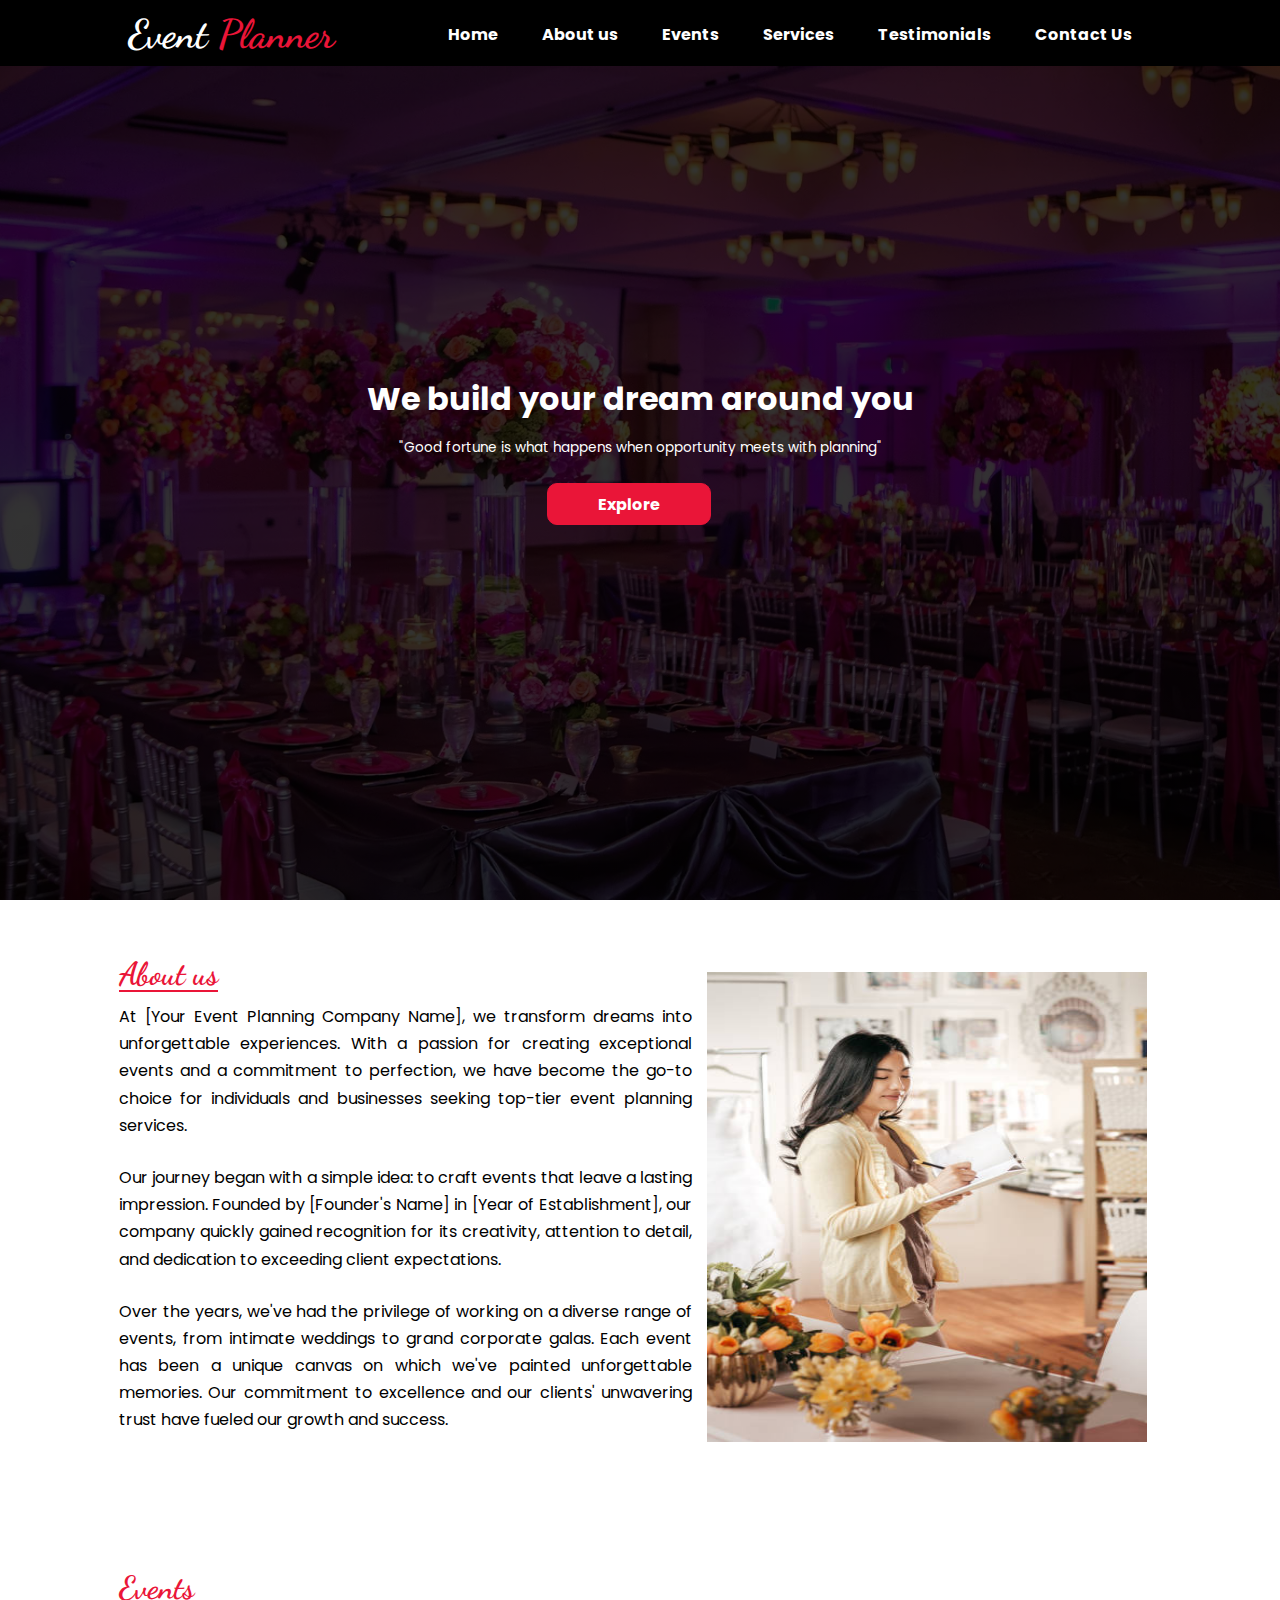
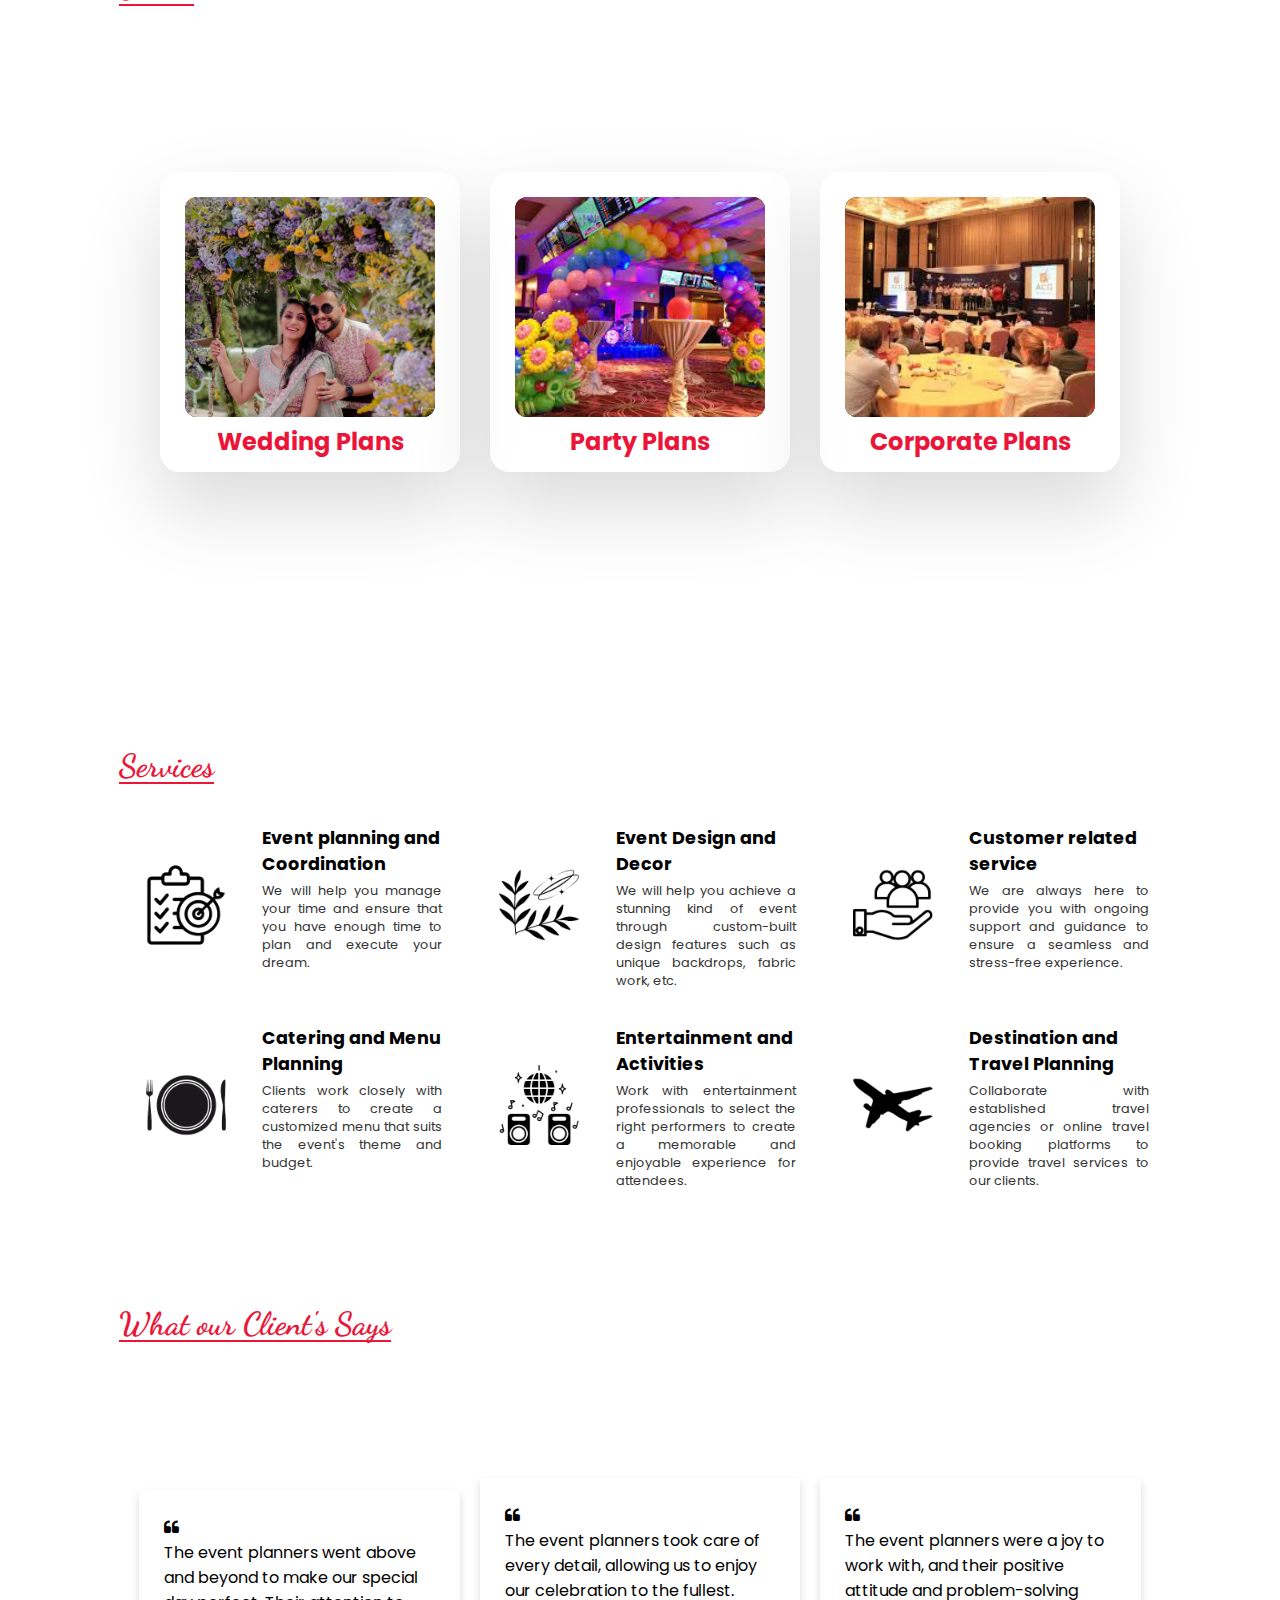
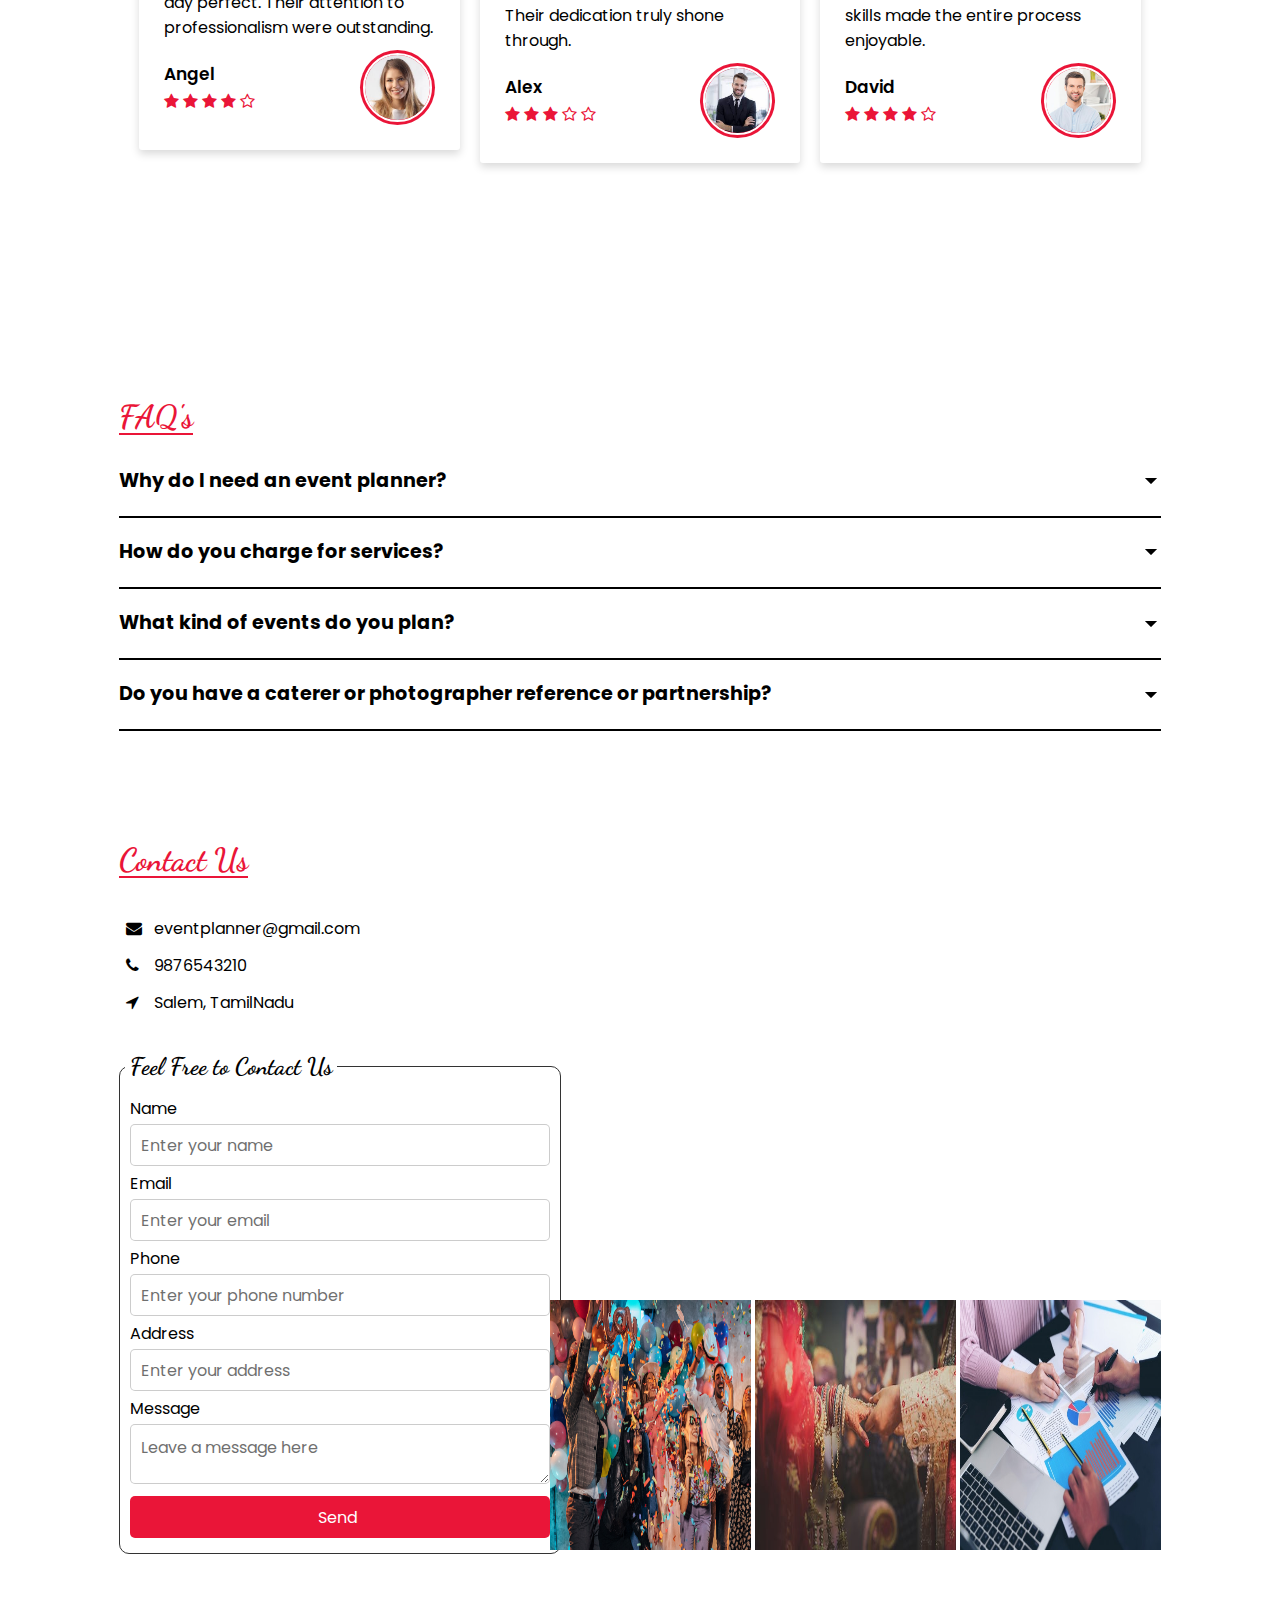
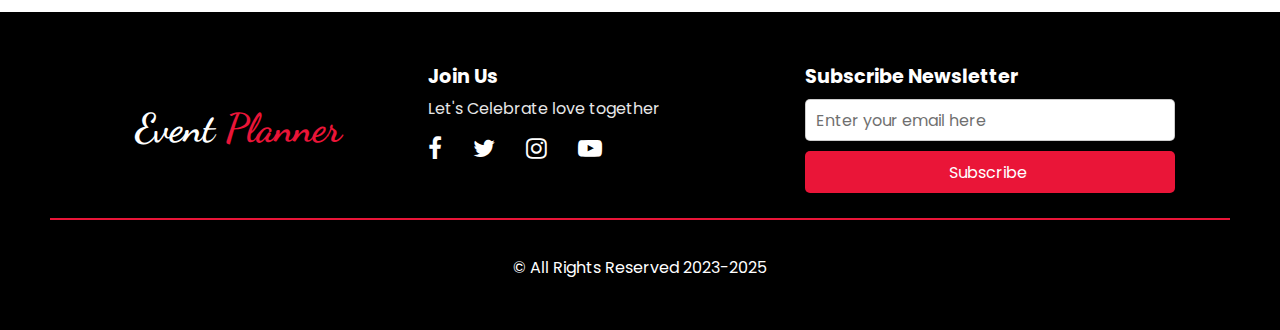
<file: index.html>
<!DOCTYPE html>
<html lang="en">
<head>
    <meta charset="UTF-8">
    <meta name="viewport" content="width=device-width, initial-scale=1.0">
    <title>Event Planner</title>
    <link rel="stylesheet" type="text/css" href="assets/css/style.css">
    <link rel="icon" type="image/png" href="assets/img/icon.png">
    <link rel="stylesheet" href="https://stackpath.bootstrapcdn.com/font-awesome/4.7.0/css/font-awesome.min.css">
    <link rel="preconnect" href="https://fonts.googleapis.com">
<link rel="preconnect" href="https://fonts.gstatic.com" crossorigin>
<link href="https://fonts.googleapis.com/css2?family=Dancing+Script:wght@400;500;600;700&family=Open+Sans:ital,wght@0,300;0,400;0,500;0,600;0,700;0,800;1,300;1,400;1,600&family=Poppins:ital,wght@0,200;0,300;0,500;0,700;1,200;1,600&display=swap" rel="stylesheet">
</head>
<body>
    <!-- Hero Section -->
    <section class="hero" id="home">
        <nav class="navbar">
            <h2 class="logo">Event <span class="color_span">Planner</span></h2>
            <ul>
                <li><a href="#home">Home</a></li>
                <li><a href="#about">About us</a></li>
                <li><a href="#events">Events</a></li>
                <li><a href="#services">Services</a></li>
                <li><a href="#testimonial">Testimonials</a></li>
                <li><a href="#contact">Contact Us</a></li>
            </ul>
        </nav>
        <div class="quotes">
            <div class="quotes-container">
                <h1>We build your dream around you</h1>
                <p><quotes>&quot;Good fortune is what happens when opportunity meets with planning&quot;</quotes></p>
                <button class="button"><a href="#events">Explore</a></button>
            </div>
        </div>
    </section>
    <!-- About Section -->
    <section class="about" id="about">
        <div class="abt-content">
            <h2>About us</h2>
            <p>At [Your Event Planning Company Name], we transform dreams into unforgettable experiences. With a passion for creating exceptional events and a commitment to perfection, we have become the go-to choice for individuals and businesses seeking top-tier event planning services.</p><br>
            <p>Our journey began with a simple idea: to craft events that leave a lasting impression. Founded by [Founder's Name] in [Year of Establishment], our company quickly gained recognition for its creativity, attention to detail, and dedication to exceeding client expectations.</p><br>
            <p>Over the years, we've had the privilege of working on a diverse range of events, from intimate weddings to grand corporate galas. Each event has been a unique canvas on which we've painted unforgettable memories. Our commitment to excellence and our clients' unwavering trust have fueled our growth and success.</p><br>
        </div>
        <div class="abt-img">
            <img src="assets/img/abt.jpg" width="440px" height="470px">
        </div>
    </section>
    <!-- Events -->
    <section class="events" id="events">
        <div class="events-content">
            <h2>Events</h2>
        </div>
        <div class="events-cards">
            <div class="card">
                <div class="event-img">
                    <img src="assets/img/wedding.jpg">
                </div>
                <div class="event-content">
                    <h2>Wedding Plans</h2>
                    <p>"Save the date! Our wedding day is fast approaching, and we can't wait to share this special moment with our loved ones"</p>
                    <a href="wedding.html">Read more</a>
                </div>
            </div>
            <div class="card">
                <div class="event-img">
                    <img src="assets/img/party.jfif">
                </div>
                <div class="event-content">
                    <h2>Party Plans</h2>
                    <p>"Let's make this party one for the books! Your presence and energy will make it a night to remember."</p>
                    <a href="party.html">Read more</a>
                </div>
            </div>
            <div class="card">
                <div class="event-img">
                    <img src="assets/img/corporates.jfif">
                </div>
                <div class="event-content">
                    <h2>Corporate Plans</h2>
                    <p>"We are committed to delivering excellence in every aspect of our business, from product quality to customer service."</p>
                    <a href="corporate.html">Read more</a>
                </div>
            </div>
        </div>
    </section>
    <!-- services -->
    <section class="services" id="services">
        <div class="service-title">
            <h2>Services</h2>
        </div>
        <div class="services-cards">
            <div class="service-card">
                <div class="service-img">
                    <img src="assets/img/plan.png" width="200px" height="200px">
                </div>
                <div class="service-content">
                    <h3>Event planning and Coordination</h3>
                    <p>We will help you manage your time and ensure that you have enough time to plan and execute your dream.</p>
                </div>
            </div>
            <div class="service-card">
                <div class="service-img">
                    <img src="assets/img/design.png" width="200px" height="200px">
                </div>
                <div class="service-content">
                    <h3>Event Design and Decor</h3>
                    <p>We will help you achieve a stunning kind of event through custom-built design features such as unique backdrops, fabric work, etc.</p>
                </div>
            </div>
            <div class="service-card">
                <div class="service-img">
                    <img src="assets/img/service.png" width="200px" height="200px">
                </div>
                <div class="service-content">
                    <h3>Customer related service</h3>
                    <p>We are always here to provide you with ongoing support and guidance to ensure a seamless and stress-free experience.</p>
                </div>
            </div>
            <div class="service-card">
                <div class="service-img">
                    <img src="assets/img/food.png" width="200px" height="200px">
                </div>
                <div class="service-content">
                    <h3>Catering and Menu Planning</h3>
                    <p>Clients work closely with caterers to create a customized menu that suits the event's theme and budget.</p>
                </div>
            </div>
            <div class="service-card">
                <div class="service-img">
                    <img src="assets/img/entertainment.png" width="200px" height="200px">
                </div>
                <div class="service-content">
                    <h3>Entertainment and Activities</h3>
                    <p>Work with entertainment professionals to select the right performers to create a memorable and enjoyable experience for attendees.</p>
                </div>
            </div>
            <div class="service-card">
                <div class="service-img">
                    <img src="assets/img/travel.png" width="200px" height="200px">
                </div>
                <div class="service-content">
                    <h3>Destination and Travel Planning</h3>
                    <p>Collaborate with established travel agencies or online travel booking platforms to provide travel services to our clients.</p>
                </div>
            </div>
        </div>
    </section>
    <!-- testimonial -->
    <section class="testimonial" id="testimonial">
        <div class="testi-title"><h2>What our Client's Says</h2></div>
        <div class="wrapper">
            <div class="box">
                <i class="fa fa-quote-left"></i>
                <p>The event planners went above and beyond to make our special day perfect. Their attention to professionalism were outstanding.</p>
                <div class="testi-content">
                    <div class="info">
                        <div class="name">Angel</div>
                        <div class="stars">
                            <i class="fa fa-star" aria-hidden="true"></i>
                            <i class="fa fa-star" aria-hidden="true"></i>
                            <i class="fa fa-star" aria-hidden="true"></i>
                            <i class="fa fa-star" aria-hidden="true"></i>
                            <i class="fa fa-star-o" aria-hidden="true"></i>
                        </div>
                    </div>
                    <div class="testi-img">
                        <img src="assets/img/testi-1.jfif">
                    </div>
                </div>
            </div>
            <div class="box">
                <i class="fa fa-quote-left"></i>
                <p>The event planners took care of every detail, allowing us to enjoy our celebration to the fullest. Their dedication truly shone through.</p>
                <div class="testi-content">
                    <div class="info">
                        <div class="name">Alex</div>
                        <div class="stars">
                            <i class="fa fa-star" aria-hidden="true"></i>
                            <i class="fa fa-star" aria-hidden="true"></i>
                            <i class="fa fa-star" aria-hidden="true"></i>
                            <i class="fa fa-star-o" aria-hidden="true"></i>
                            <i class="fa fa-star-o" aria-hidden="true"></i>
                        </div>
                    </div>
                    <div class="testi-img">
                        <img src="assets/img/testi-2.jfif">
                    </div>
                </div>
            </div>
            <div class="box">
                <i class="fa fa-quote-left"></i>
                <p>The event planners were a joy to work with, and their positive attitude and problem-solving skills made the entire process enjoyable.</p>
                <div class="testi-content">
                    <div class="info">
                        <div class="name">David</div>
                        <div class="stars">
                            <i class="fa fa-star" aria-hidden="true"></i>
                            <i class="fa fa-star" aria-hidden="true"></i>
                            <i class="fa fa-star" aria-hidden="true"></i>
                            <i class="fa fa-star" aria-hidden="true"></i>
                            <i class="fa fa-star-o" aria-hidden="true"></i>
                        </div>
                    </div>
                    <div class="testi-img">
                        <img src="assets/img/testi-3.jpg">
                    </div>
                </div>
            </div>
        </div>
    </section>
    <!-- faq -->
    <section class="faq">
        <div class="faq-title">
            <h2>FAQ's</h2>
        </div>
        <div class="faqs">
            <div class="question">
                <h3>Why do I need an event planner?</h3>
                <svg width="20" height="15" viewBox="0 0 42 25">
                    <path d="M3 3L21 21L39 3" stroke="white" stroke-width="7" stroke-linecap="round"></path>
                </svg>
            </div>
            <div class="answer">
                <p>An event planner is someone who can help you save time, money, and stress by taking care of all the details of your event. An event planner can also offer you creative ideas, professional advice, and access to reliable vendors and venues.</p>
            </div>
        </div>
        <div class="faqs">
            <div class="question">
                <h3>How do you charge for services?</h3>
                <svg width="20" height="15" viewBox="0 0 42 25">
                    <path d="M3 3L21 21L39 3" stroke="white" stroke-width="7" stroke-linecap="round"></path>
                </svg>
            </div>
            <div class="answer">
                <p>The cost of event planning services depends on various factors, such as the type, size, and complexity of the event, the level of involvement required from the planner, and the specific services requested by the client.</p>
            </div>
        </div>
        <div class="faqs">
            <div class="question">
                <h3>What kind of events do you plan?</h3>
                <svg width="20" height="15" viewBox="0 0 42 25">
                    <path d="M3 3L21 21L39 3" stroke="white" stroke-width="7" stroke-linecap="round"></path>
                </svg>
            </div>
            <div class="answer">
                <p>Event planners can plan different kinds of events, such as weddings, corporate events, conferences, parties, fundraisers, festivals, and more. Some event planners specialize in certain types of events, while others offer a range of services for various occasions.</p>
            </div>
        </div>
        <div class="faqs">
            <div class="question">
                <h3>Do you have a caterer or photographer reference or partnership?</h3>
                <svg width="20" height="15" viewBox="0 0 42 25">
                    <path d="M3 3L21 21L39 3" stroke="white" stroke-width="7" stroke-linecap="round"></path>
                </svg>
            </div>
            <div class="answer">
                <p>Event planners often have a network of trusted and experienced vendors that they work with regularly or recommend to their clients. These vendors may offer discounts or special packages for clients referred by the planner.</p>
            </div>
        </div>

    </section>
    <script type="text/javascript" src="assets/js/script.js"></script>
    <!-- contactus -->
    <section class="contact" id="contact">
        <div class="contact-content">
            <h2>Contact Us</h2>
            <table>
                <tr>
                    <td><i class="fa fa-envelope"></i></td>
                    <td>eventplanner@gmail.com</td>
                </tr>
                <tr>
                    <td><i class="fa fa-phone"></i></td>
                    <td>9876543210</td>
                </tr>
                <tr>
                    <td><i class="fa fa-location-arrow"></i></td>
                    <td>Salem, TamilNadu</td>
                </tr>
            </table>
            <br>
            <fieldset>
                <legend>Feel Free to Contact Us</legend>
                <form action="#" method="POST">
                    <div class="form-row">
                      <label for="UserName">Name</label>
                      <input type="text" id="UserName" name="UserName" placeholder="Enter your name" required>
                    </div>
                    <div class="form-row">
                        <label for="eMail">Email</label>
                        <input type="email" id="eMail" name="eMail" placeholder="Enter your email" required>
                      </div>
                    <div class="form-row">
                      <label for="Phone">Phone</label>
                      <input type="number" id="Phone" name="Phone" placeholder="Enter your phone number" required>
                    </div> 
                    <div class="form-row">
                        <label for="address">Address</label>
                        <input type="text" id="address" name="Address" placeholder="Enter your address" required>
                      </div>
                    <div class="form-row">
                      <label for="textArea">Message</label>
                      <textarea name="textArea" id="textArea" rows="2" placeholder="Leave a message here"></textarea>
                    </div>
                    <div class="form-row">
                      <button type="submit">Send</button>
                    </div>
                  </form>
            </fieldset>
        </div>
        <div class="embed">
            <div class="map">
                <iframe src="https://www.google.com/maps/embed?pb=!1m18!1m12!1m3!1d125042.3461119106!2d78.05589425596592!3d11.653723377218228!2m3!1f0!2f0!3f0!3m2!1i1024!2i768!4f13.1!3m3!1m2!1s0x3babf1ccf52cba0b%3A0xee9989007068ca47!2sSalem%2C%20Tamil%20Nadu!5e0!3m2!1sen!2sin!4v1695562831519!5m2!1sen!2sin" width="610" height="452" style="border:0;" allowfullscreen="" loading="lazy" referrerpolicy="no-referrer-when-downgrade"></iframe>
                <div class="images">
                    <img src="assets/img/contact-img1.jpg" width="201px" height="250px">
                    <img src="assets/img/contact-img2.jpeg" width="201px" height="250px">
                    <img src="assets/img/contact-img3.jpg" width="201px" height="250px">
                </div> 
            </div>
        </div>
    </section>
    <!-- footer -->
    <footer class="footer">
        <div class="footer-content">
            <div class="footer-title">
                <h1>Event <span class="color_span">Planner</span></h1>
            </div>
            <div class="footer-social-icons">
                <h2>Join Us</h2>
                <p>Let's Celebrate love together</p>
                <div class="icons">
                    <i class="fa fa-facebook"></i>
                    <i class="fa fa-twitter"></i>
                    <i class="fa fa-instagram"></i>
                    <i class="fa fa-youtube-play"></i>
                </div>
            </div>
            <div class="newsletter">
                <h2>Subscribe Newsletter</h2>
                <form class="subscribe">
                    <input type="email" placeholder="Enter your email here" required>
                    <button type="submit">Subscribe</button>
                </form>
            </div>
        </div>
        <div class="copyrights">
            <hr style="border: 1px solid #ea1538; margin-top: 25px;">
            <p>&copy; All Rights Reserved 2023-2025</p>
        </div>    
    </footer>
</body>
</html>
</file>
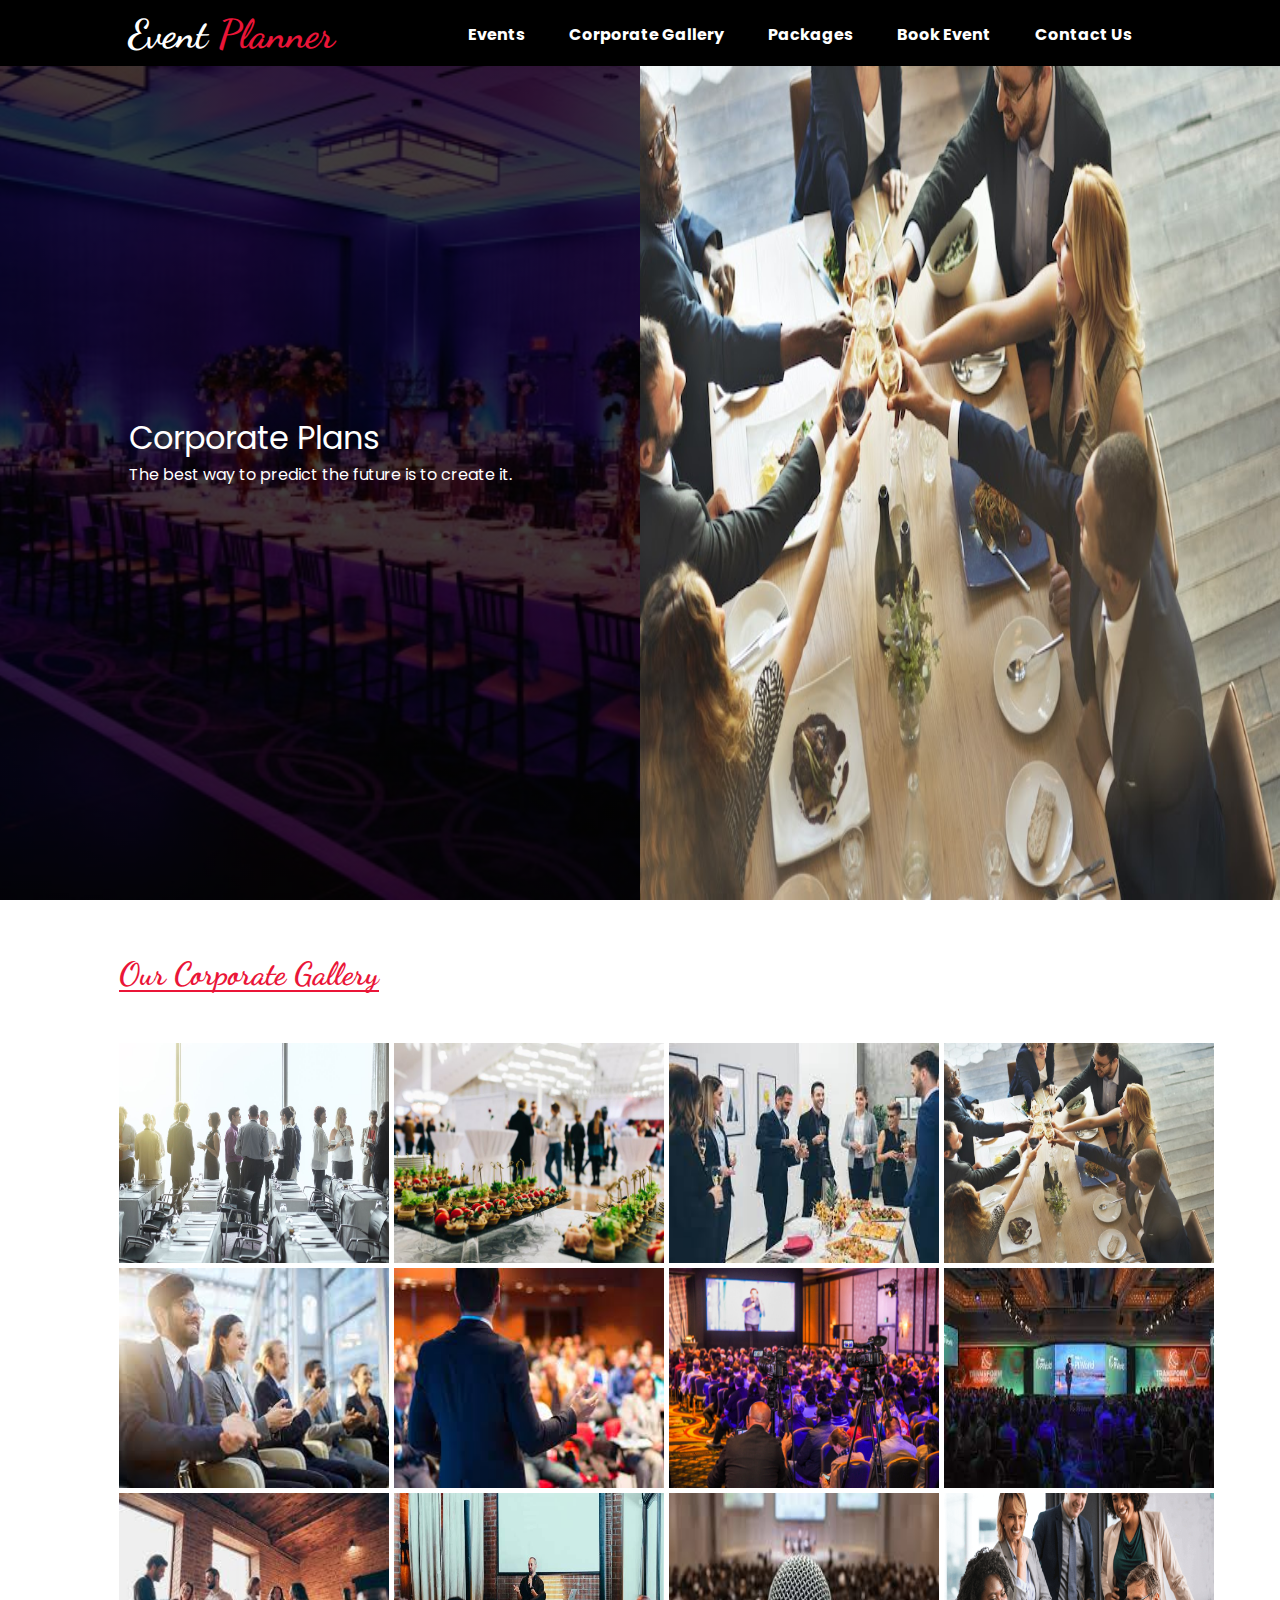
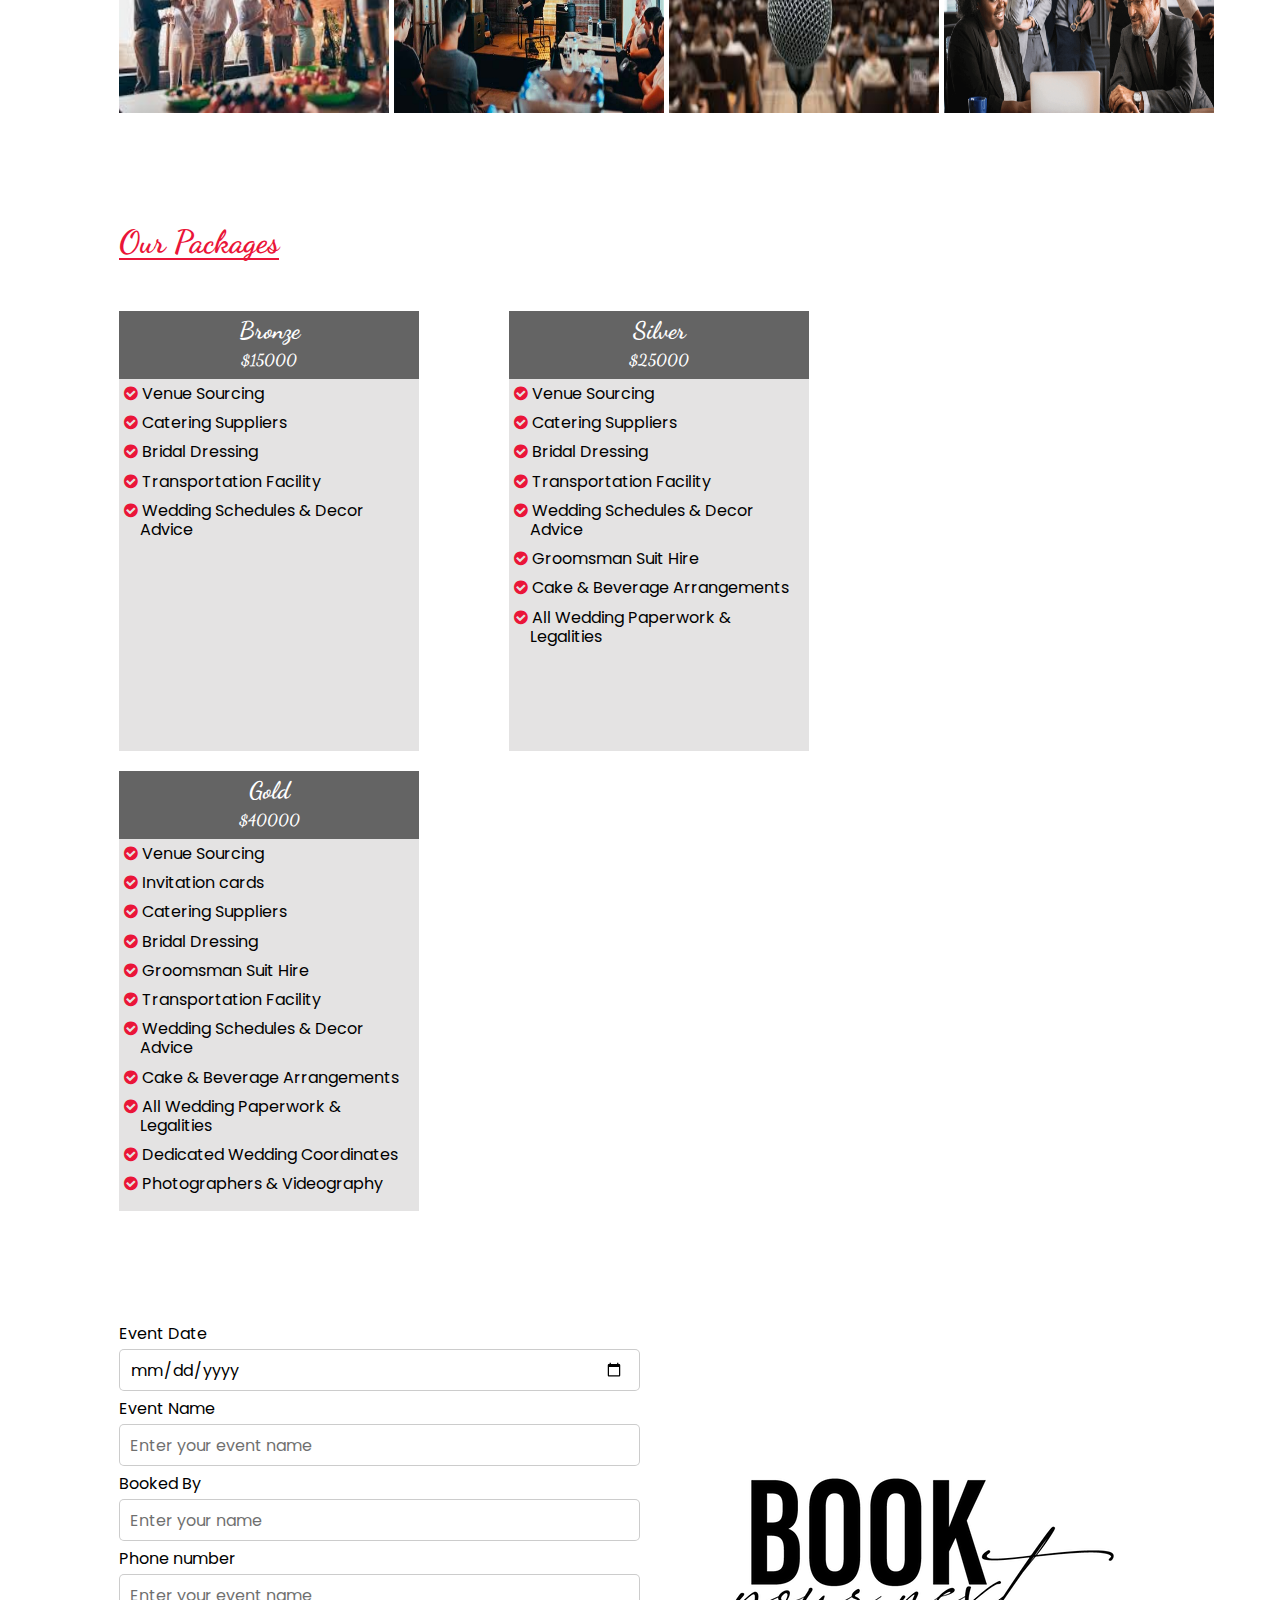
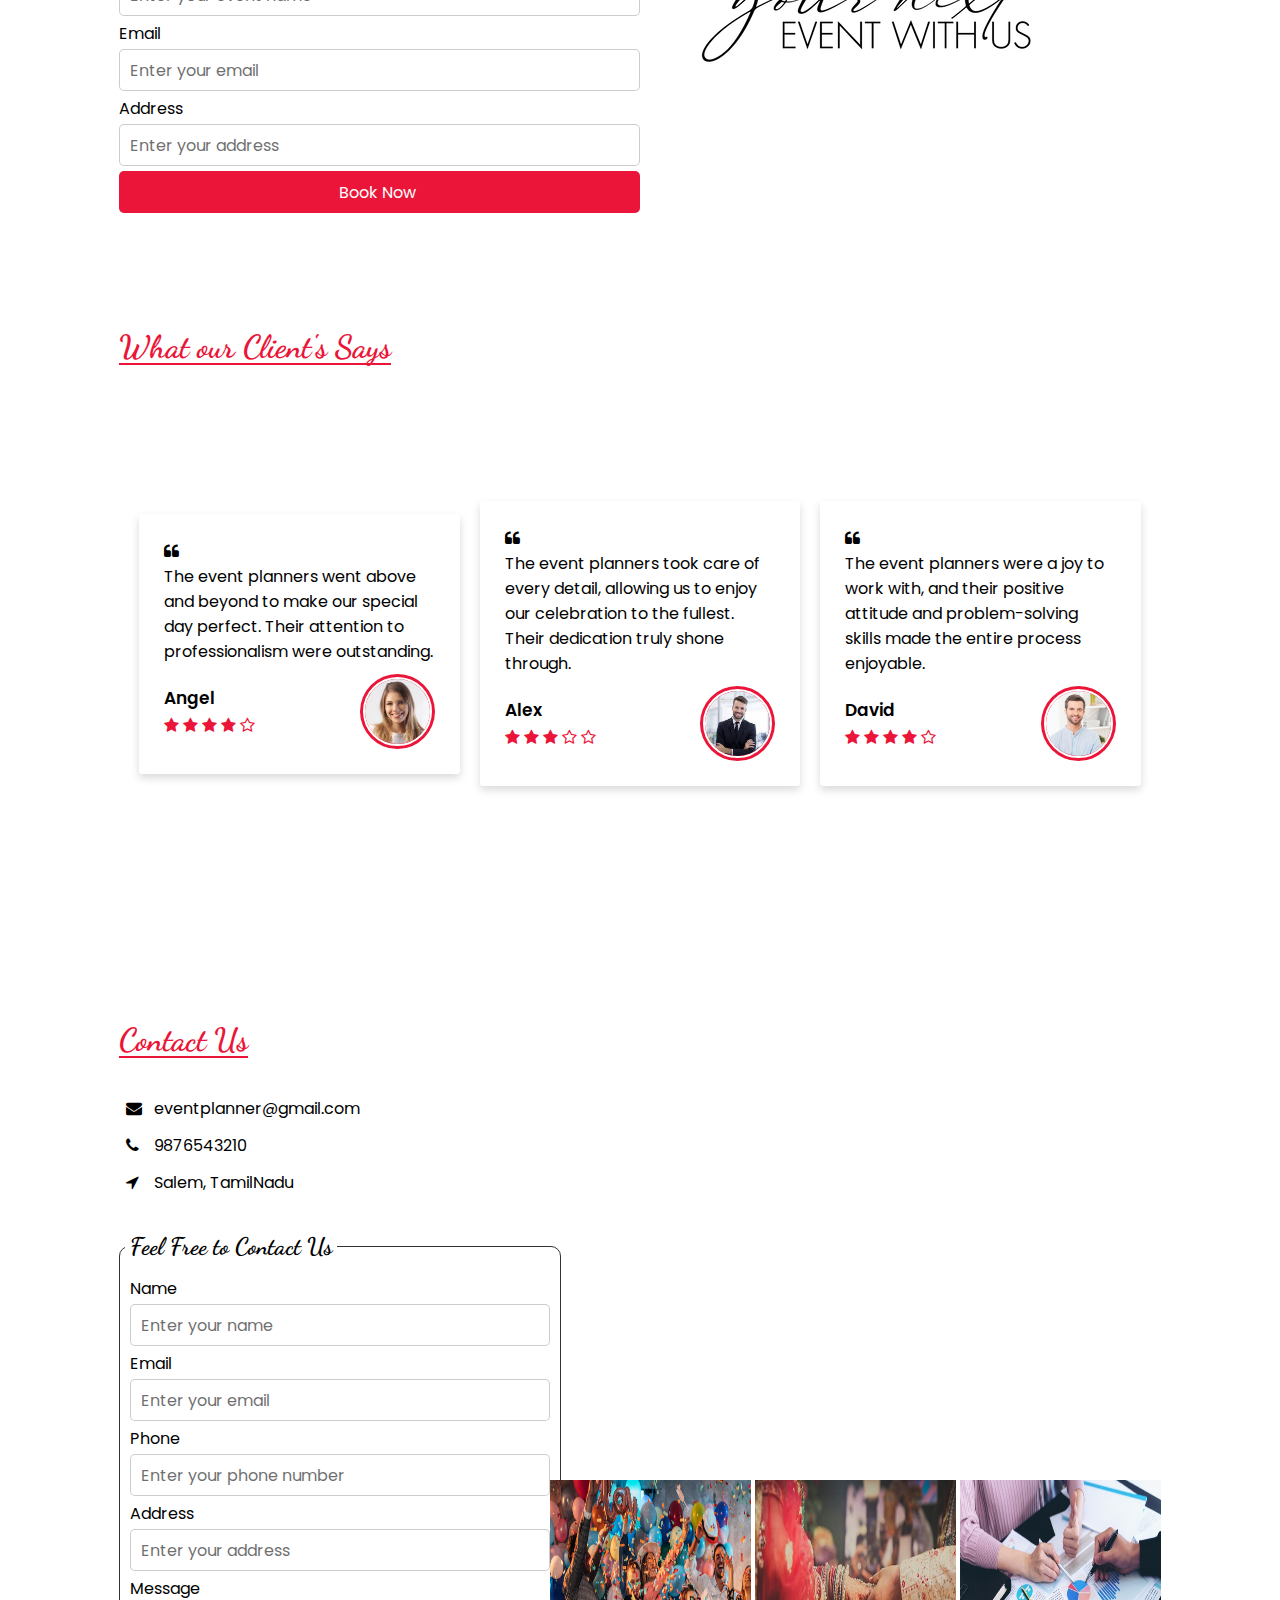
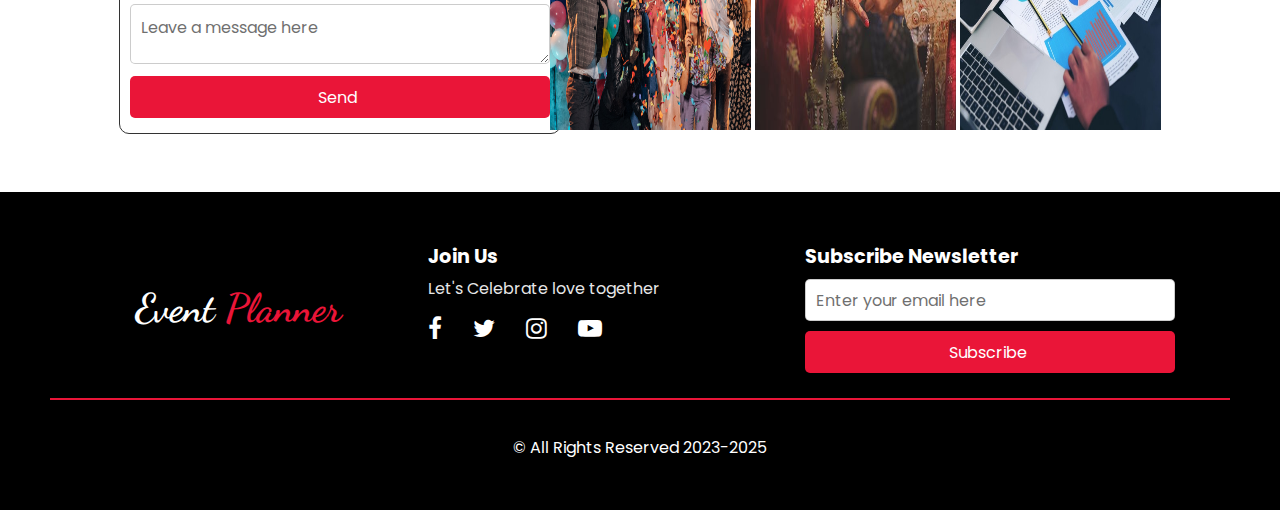
<file: corporate.html>
<!DOCTYPE html>
<html lang="en">
<head>
    <meta charset="UTF-8">
    <meta name="viewport" content="width=device-width, initial-scale=1.0">
    <title>Event Planner</title>
    <link rel="stylesheet" type="text/css" href="assets/css/style.css">
    <link rel="icon" type="image/png" href="assets/img/icon.png">
    <link rel="stylesheet" href="https://stackpath.bootstrapcdn.com/font-awesome/4.7.0/css/font-awesome.min.css">
    <link rel="preconnect" href="https://fonts.googleapis.com">
<link rel="preconnect" href="https://fonts.gstatic.com" crossorigin>
<link href="https://fonts.googleapis.com/css2?family=Dancing+Script:wght@400;500;600;700&family=Open+Sans:ital,wght@0,300;0,400;0,500;0,600;0,700;0,800;1,300;1,400;1,600&family=Poppins:ital,wght@0,200;0,300;0,500;0,700;1,200;1,600&display=swap" rel="stylesheet">
</head>
<body>
    <!-- Hero Section -->
    <section class="hero1" id="home">
        <nav class="navbar">
            <h2 class="logo">Event <span class="color_span">Planner</span></h2>
            <ul>
                <li><a href="index.html#events">Events</a></li>
                <li><a href="#gallery">Corporate Gallery</a></li>
                <li><a href="#package">Packages</a></li>
                <li><a href="#book-event">Book Event</a></li>
                <li><a href="#contact">Contact Us</a></li>
            </ul>
        </nav>
    </section>
    <!--Wedding-->
    <section class="wedding">
        <div class="event-name">
            <p><span class="head1">Corporate Plans</span><br>The best way to predict the future is to create it.</p>
        </div>
        <div class="event-img">
            <img src="assets/img/corporate/4.jpeg">
        </div>
    </section>
    <section class="gallery" id="gallery">
        <div class="gallery-title">
            <h2>Our Corporate Gallery</h2>
        </div>
        <div class="row">
            <div class="column">
                <img src="assets/img/corporate/1.jpg" width="270px" height="220px">
                <img src="assets/img/corporate/2.jpg" width="270px" height="220px">
                <img src="assets/img/corporate/3.jfif" width="270px" height="220px">
                <img src="assets/img/corporate/4.jpeg" width="270px" height="220px">
                <img src="assets/img/corporate/5.jfif" width="270px" height="220px">
                <img src="assets/img/corporate/6.jfif" width="270px" height="220px">
                <img src="assets/img/corporate/7.jpg" width="270px" height="220px">
                <img src="assets/img/corporate/8.jfif" width="270px" height="220px">
                <img src="assets/img/corporate/9.jfif" width="270px" height="220px">
                <img src="assets/img/corporate/10.jpg" width="270px" height="220px">
                <img src="assets/img/corporate/11.jfif" width="270px" height="220px">
                <img src="assets/img/corporate/12.png" width="270px" height="220px">
            </div>
        </div>
    </section>
    <!-- packages -->
    <section class="packages" id="package">
        <div class="package-title">
            <h2>Our Packages</h2>
        </div>
        <div class="package-cards">
            <div class="packi-card">
                <div class="type">
                    <h2>Bronze</h2>
                    <h4>&dollar;15000</h4>
                </div>
                <div class="benefits">
                    <ul>
                        <li><i class="fa fa-check-circle"></i> Venue Sourcing</li>
                        <li><i class="fa fa-check-circle"></i> Catering Suppliers</li>
                        <li><i class="fa fa-check-circle"></i> Bridal Dressing</li>
                        <li><i class="fa fa-check-circle"></i> Transportation Facility</li>
                        <li><i class="fa fa-check-circle"></i> Wedding Schedules & Decor &nbsp;&nbsp;&nbsp;&nbsp;Advice</li>
                    </ul>
                </div>
            </div>
            <div class="packi-card">
                <div class="type">
                    <h2>Silver</h2>
                    <h4>&dollar;25000</h4>
                </div>
                <div class="benefits">
                    <ul>
                        <li><i class="fa fa-check-circle"></i> Venue Sourcing</li>
                        <li><i class="fa fa-check-circle"></i> Catering Suppliers</li>
                        <li><i class="fa fa-check-circle"></i> Bridal Dressing</li>
                        <li><i class="fa fa-check-circle"></i> Transportation Facility</li>
                        <li><i class="fa fa-check-circle"></i> Wedding Schedules & Decor &nbsp;&nbsp;&nbsp;&nbsp;Advice</li>
                        <li><i class="fa fa-check-circle"></i> Groomsman Suit Hire</li>
                        <li><i class="fa fa-check-circle"></i> Cake & Beverage Arrangements</li>
                        <li><i class="fa fa-check-circle"></i> All Wedding Paperwork & &nbsp;&nbsp;&nbsp;&nbsp;Legalities</li>
                    </ul>
                </div>
            </div>
            <div class="packi-card">
                <div class="type">
                    <h2>Gold</h2>
                    <h4>&dollar;40000</h4>
                </div>
                <div class="benefits">
                    <ul>
                        <li><i class="fa fa-check-circle"></i> Venue Sourcing</li>
                        <li><i class="fa fa-check-circle"></i> Invitation cards</li>
                        <li><i class="fa fa-check-circle"></i> Catering Suppliers</li>
                        <li><i class="fa fa-check-circle"></i> Bridal Dressing</li>
                        <li><i class="fa fa-check-circle"></i> Groomsman Suit Hire</li>
                        <li><i class="fa fa-check-circle"></i> Transportation Facility</li>
                        <li><i class="fa fa-check-circle"></i> Wedding Schedules & Decor &nbsp;&nbsp;&nbsp;&nbsp;Advice</li>
                        <li><i class="fa fa-check-circle"></i> Cake & Beverage Arrangements</li>
                        <li><i class="fa fa-check-circle"></i> All Wedding Paperwork & &nbsp;&nbsp;&nbsp;&nbsp;Legalities</li>
                        <li><i class="fa fa-check-circle"></i> Dedicated Wedding Coordinates</li>
                        <li><i class="fa fa-check-circle"></i> Photographers & Videography</li>
                    </ul>
                </div>
            </div>
        </div>
    </section>
    <!-- book-event -->
    <section class="book-event" id="book-event">
        <div class="book-form">
            <form>
                <div class="form-row">
                    <label for="date">Event Date</label>
                    <input type="date" id="date" name="date" placeholder="Enter your name" required>
                  </div>
                  <div class="form-row">
                    <label for="event-name">Event Name</label>
                    <input type="text" id="event-name" name="UserName" placeholder="Enter your event name" required>
                  </div>
                  <div class="form-row">
                    <label for="event-holder">Booked By</label>
                    <input type="text" id="event-holder" name="holder" placeholder="Enter your name" required>
                  </div>
                  <div class="form-row">
                    <label for="event-no">Phone number</label>
                    <input type="number" id="event-no" name="UserNo" placeholder="Enter your event name" required>
                  </div>
                  <div class="form-row">
                    <label for="event-mail">Email</label>
                    <input type="email" id="event-mail" name="Usermail" placeholder="Enter your email" required>
                  </div>
                  <div class="form-row">
                    <label for="event-add">Address</label>
                    <input type="text" id="event-add" name="Useradd" placeholder="Enter your address" required>
                  </div>
                  <div class="form-row">
                    <button type="submit">Book Now</button>
                  </div>
            </form>
        </div>
        <div class="book-img">
            <img src="assets/img/book.webp">
        </div>
    </section>
    <!-- testimonial -->
    <section class="testimonial" id="testimonial">
        <div class="testi-title"><h2>What our Client's Says</h2></div>
        <div class="wrapper">
            <div class="box">
                <i class="fa fa-quote-left"></i>
                <p>The event planners went above and beyond to make our special day perfect. Their attention to professionalism were outstanding.</p>
                <div class="testi-content">
                    <div class="info">
                        <div class="name">Angel</div>
                        <div class="stars">
                            <i class="fa fa-star" aria-hidden="true"></i>
                            <i class="fa fa-star" aria-hidden="true"></i>
                            <i class="fa fa-star" aria-hidden="true"></i>
                            <i class="fa fa-star" aria-hidden="true"></i>
                            <i class="fa fa-star-o" aria-hidden="true"></i>
                        </div>
                    </div>
                    <div class="testi-img">
                        <img src="assets/img/testi-1.jfif">
                    </div>
                </div>
            </div>
            <div class="box">
                <i class="fa fa-quote-left"></i>
                <p>The event planners took care of every detail, allowing us to enjoy our celebration to the fullest. Their dedication truly shone through.</p>
                <div class="testi-content">
                    <div class="info">
                        <div class="name">Alex</div>
                        <div class="stars">
                            <i class="fa fa-star" aria-hidden="true"></i>
                            <i class="fa fa-star" aria-hidden="true"></i>
                            <i class="fa fa-star" aria-hidden="true"></i>
                            <i class="fa fa-star-o" aria-hidden="true"></i>
                            <i class="fa fa-star-o" aria-hidden="true"></i>
                        </div>
                    </div>
                    <div class="testi-img">
                        <img src="assets/img/testi-2.jfif">
                    </div>
                </div>
            </div>
            <div class="box">
                <i class="fa fa-quote-left"></i>
                <p>The event planners were a joy to work with, and their positive attitude and problem-solving skills made the entire process enjoyable.</p>
                <div class="testi-content">
                    <div class="info">
                        <div class="name">David</div>
                        <div class="stars">
                            <i class="fa fa-star" aria-hidden="true"></i>
                            <i class="fa fa-star" aria-hidden="true"></i>
                            <i class="fa fa-star" aria-hidden="true"></i>
                            <i class="fa fa-star" aria-hidden="true"></i>
                            <i class="fa fa-star-o" aria-hidden="true"></i>
                        </div>
                    </div>
                    <div class="testi-img">
                        <img src="assets/img/testi-3.jpg">
                    </div>
                </div>
            </div>
        </div>
    </section>
    <!-- contactus -->
    <section class="contact" id="contact">
        <div class="contact-content">
            <h2>Contact Us</h2>
            <table>
                <tr>
                    <td><i class="fa fa-envelope"></i></td>
                    <td>eventplanner@gmail.com</td>
                </tr>
                <tr>
                    <td><i class="fa fa-phone"></i></td>
                    <td>9876543210</td>
                </tr>
                <tr>
                    <td><i class="fa fa-location-arrow"></i></td>
                    <td>Salem, TamilNadu</td>
                </tr>
            </table>
            <br>
            <fieldset>
                <legend>Feel Free to Contact Us</legend>
                <form action="#" method="POST">
                    <div class="form-row">
                      <label for="UserName">Name</label>
                      <input type="text" id="UserName" name="UserName" placeholder="Enter your name" required>
                    </div>
                    <div class="form-row">
                        <label for="eMail">Email</label>
                        <input type="email" id="eMail" name="eMail" placeholder="Enter your email" required>
                      </div>
                    <div class="form-row">
                      <label for="Phone">Phone</label>
                      <input type="number" id="Phone" name="Phone" placeholder="Enter your phone number" required>
                    </div> 
                    <div class="form-row">
                        <label for="address">Address</label>
                        <input type="text" id="address" name="Address" placeholder="Enter your address" required>
                      </div>
                    <div class="form-row">
                      <label for="textArea">Message</label>
                      <textarea name="textArea" id="textArea" rows="2" placeholder="Leave a message here"></textarea>
                    </div>
                    <div class="form-row">
                      <button type="submit">Send</button>
                    </div>
                  </form>
            </fieldset>
        </div>
        <div class="embed">
            <div class="map">
                <iframe src="https://www.google.com/maps/embed?pb=!1m18!1m12!1m3!1d125042.3461119106!2d78.05589425596592!3d11.653723377218228!2m3!1f0!2f0!3f0!3m2!1i1024!2i768!4f13.1!3m3!1m2!1s0x3babf1ccf52cba0b%3A0xee9989007068ca47!2sSalem%2C%20Tamil%20Nadu!5e0!3m2!1sen!2sin!4v1695562831519!5m2!1sen!2sin" width="610" height="452" style="border:0;" allowfullscreen="" loading="lazy" referrerpolicy="no-referrer-when-downgrade"></iframe>
                <div class="images">
                    <img src="assets/img/contact-img1.jpg" width="201px" height="250px">
                    <img src="assets/img/contact-img2.jpeg" width="201px" height="250px">
                    <img src="assets/img/contact-img3.jpg" width="201px" height="250px">
                </div> 
            </div>
        </div>
    </section>
    <!-- footer -->
    <footer class="footer">
        <div class="footer-content">
            <div class="footer-title">
                <h1>Event <span class="color_span">Planner</span></h1>
            </div>
            <div class="footer-social-icons">
                <h2>Join Us</h2>
                <p>Let's Celebrate love together</p>
                <div class="icons">
                    <i class="fa fa-facebook"></i>
                    <i class="fa fa-twitter"></i>
                    <i class="fa fa-instagram"></i>
                    <i class="fa fa-youtube-play"></i>
                </div>
            </div>
            <div class="newsletter">
                <h2>Subscribe Newsletter</h2>
                <form class="subscribe">
                    <input type="email" placeholder="Enter your email here" required>
                    <button type="submit">Subscribe</button>
                </form>
            </div>
        </div>
        <div class="copyrights">
            <hr style="border: 1px solid #ea1538; margin-top: 25px;">
            <p>&copy; All Rights Reserved 2023-2025</p>
        </div>    
    </footer>
</body>
</html>
</file>
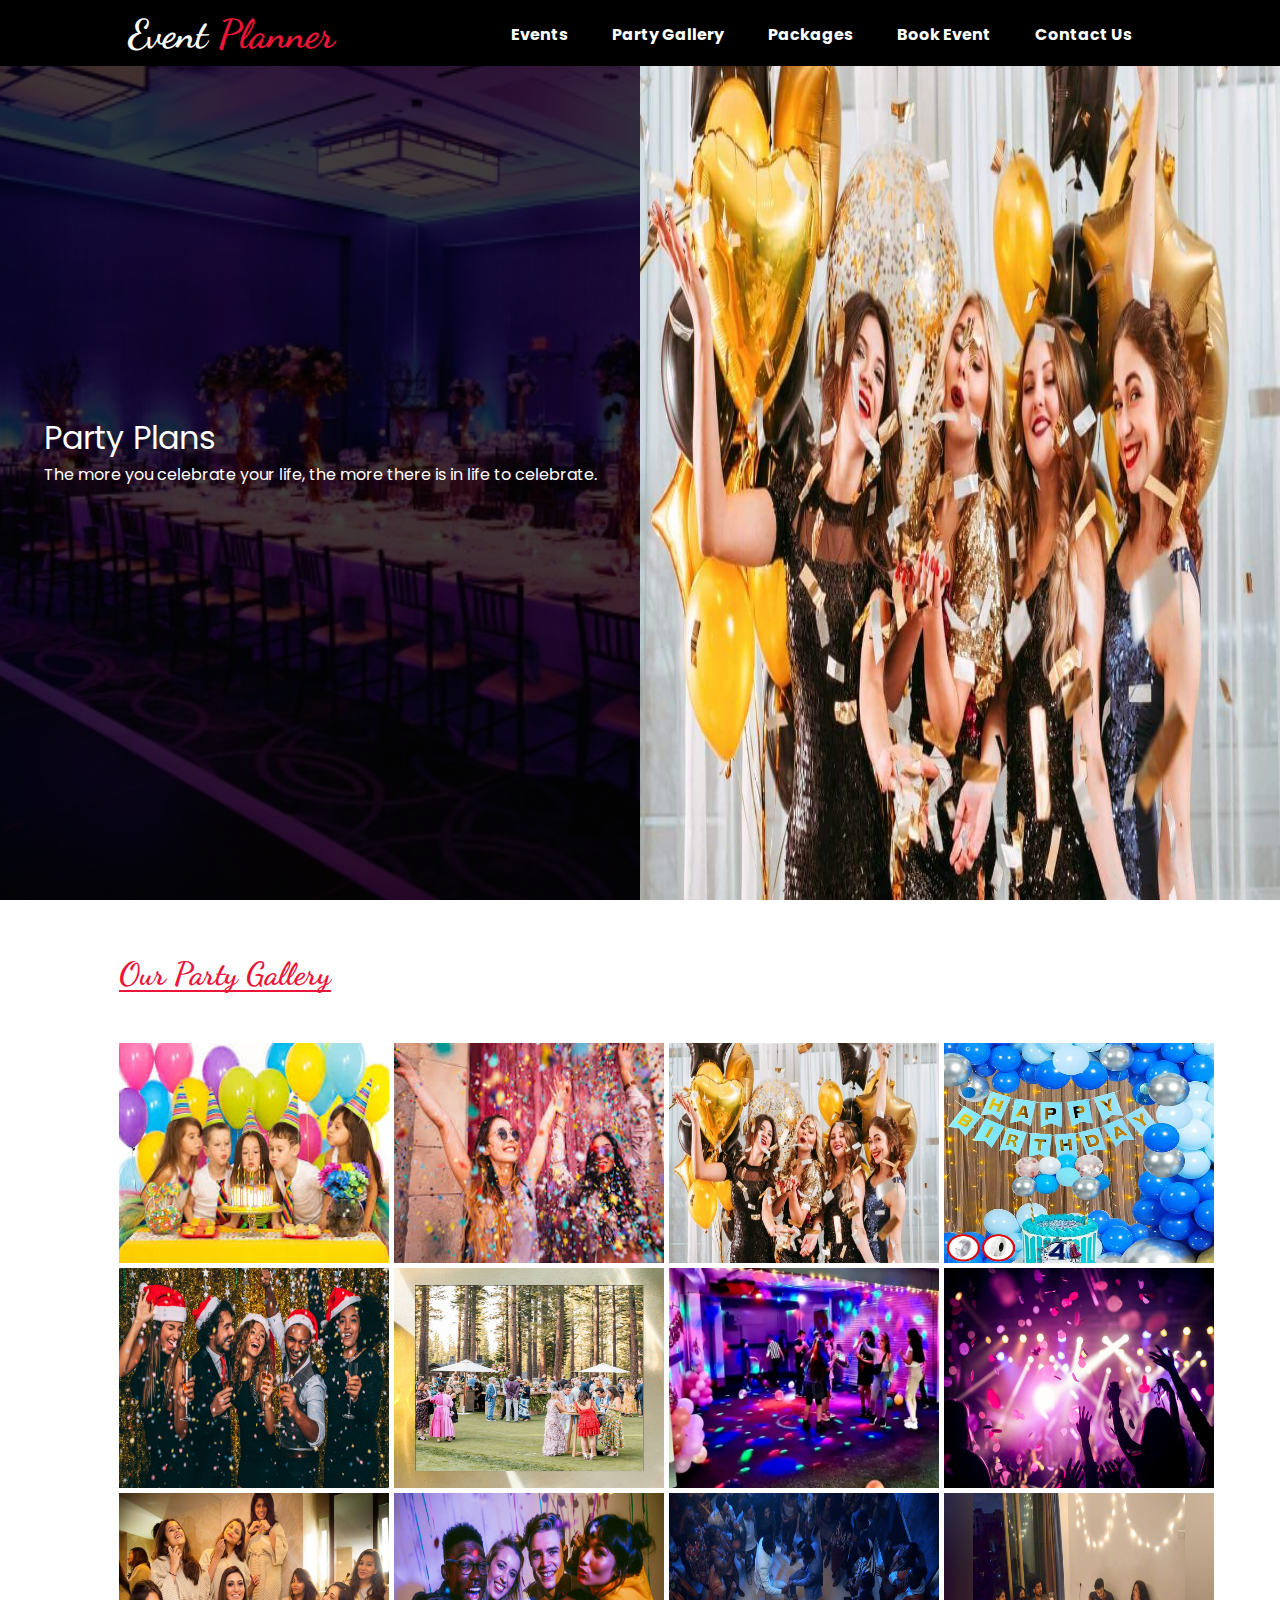
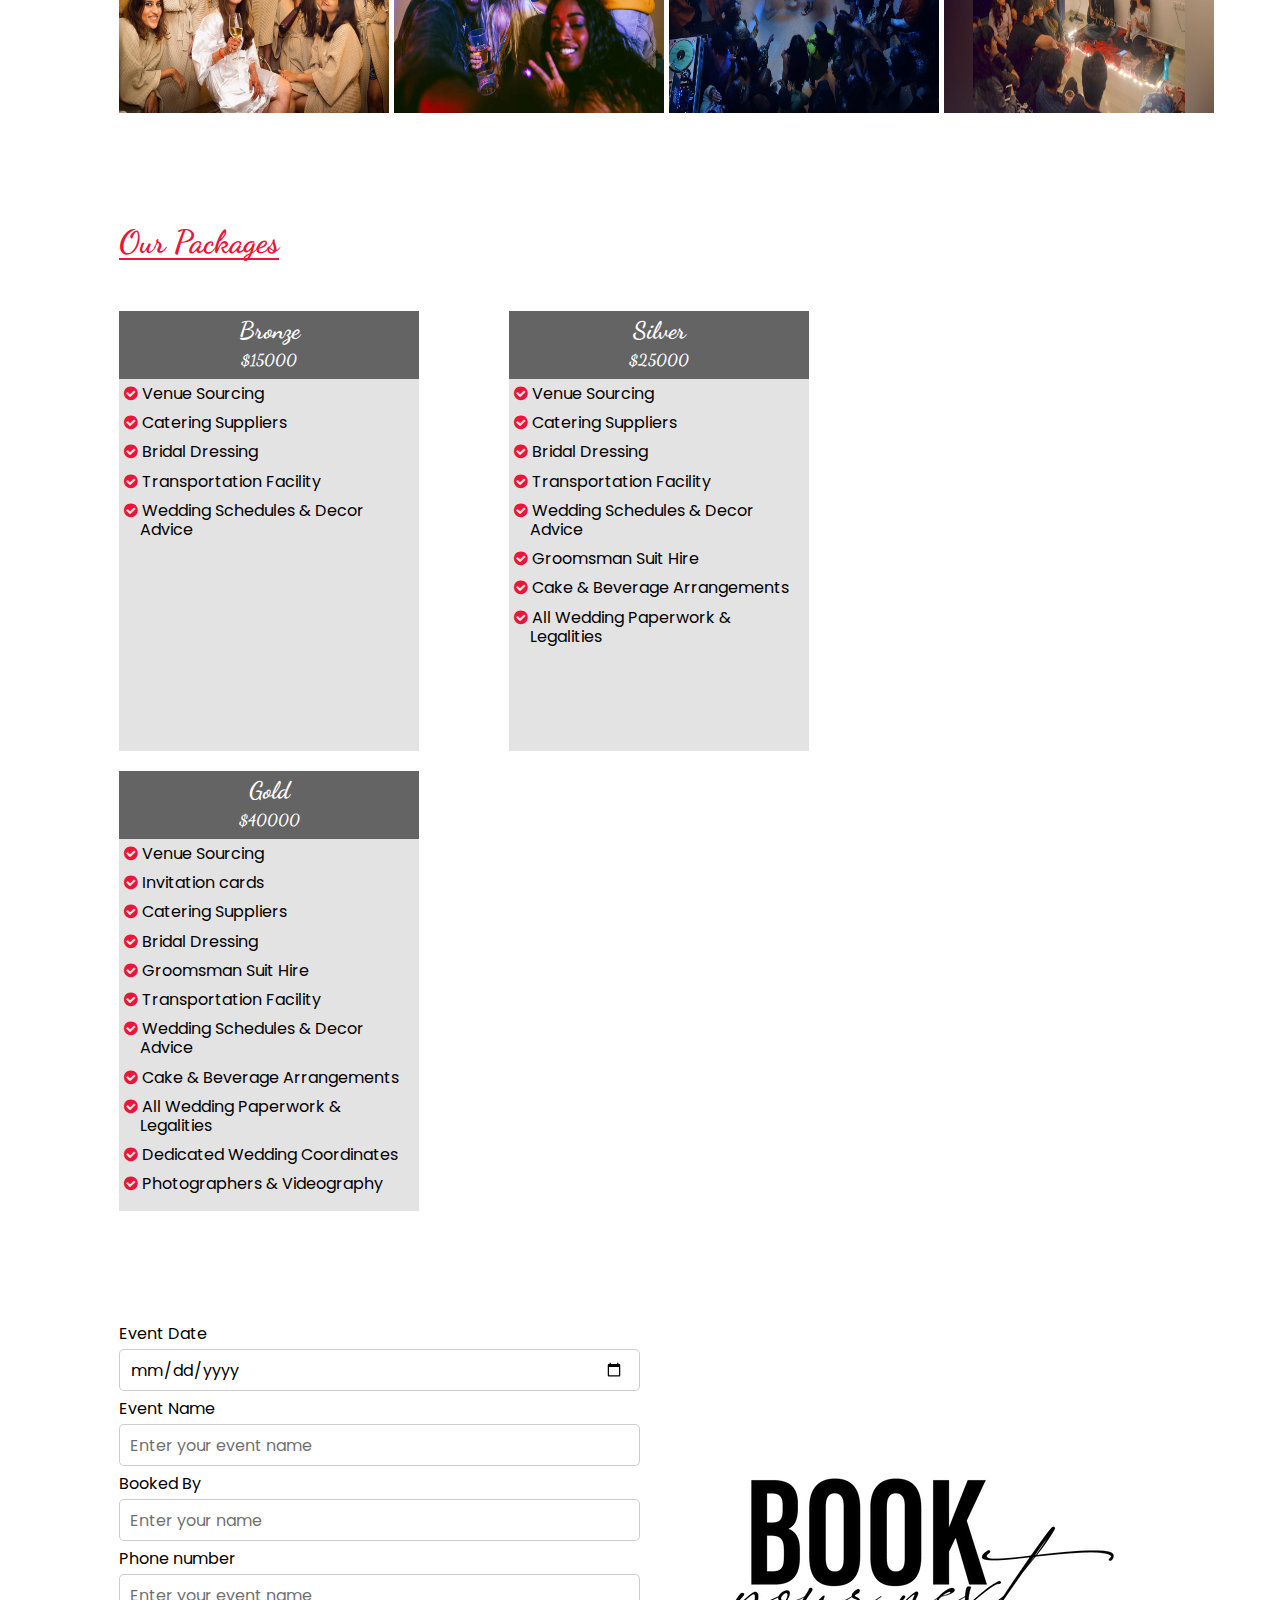
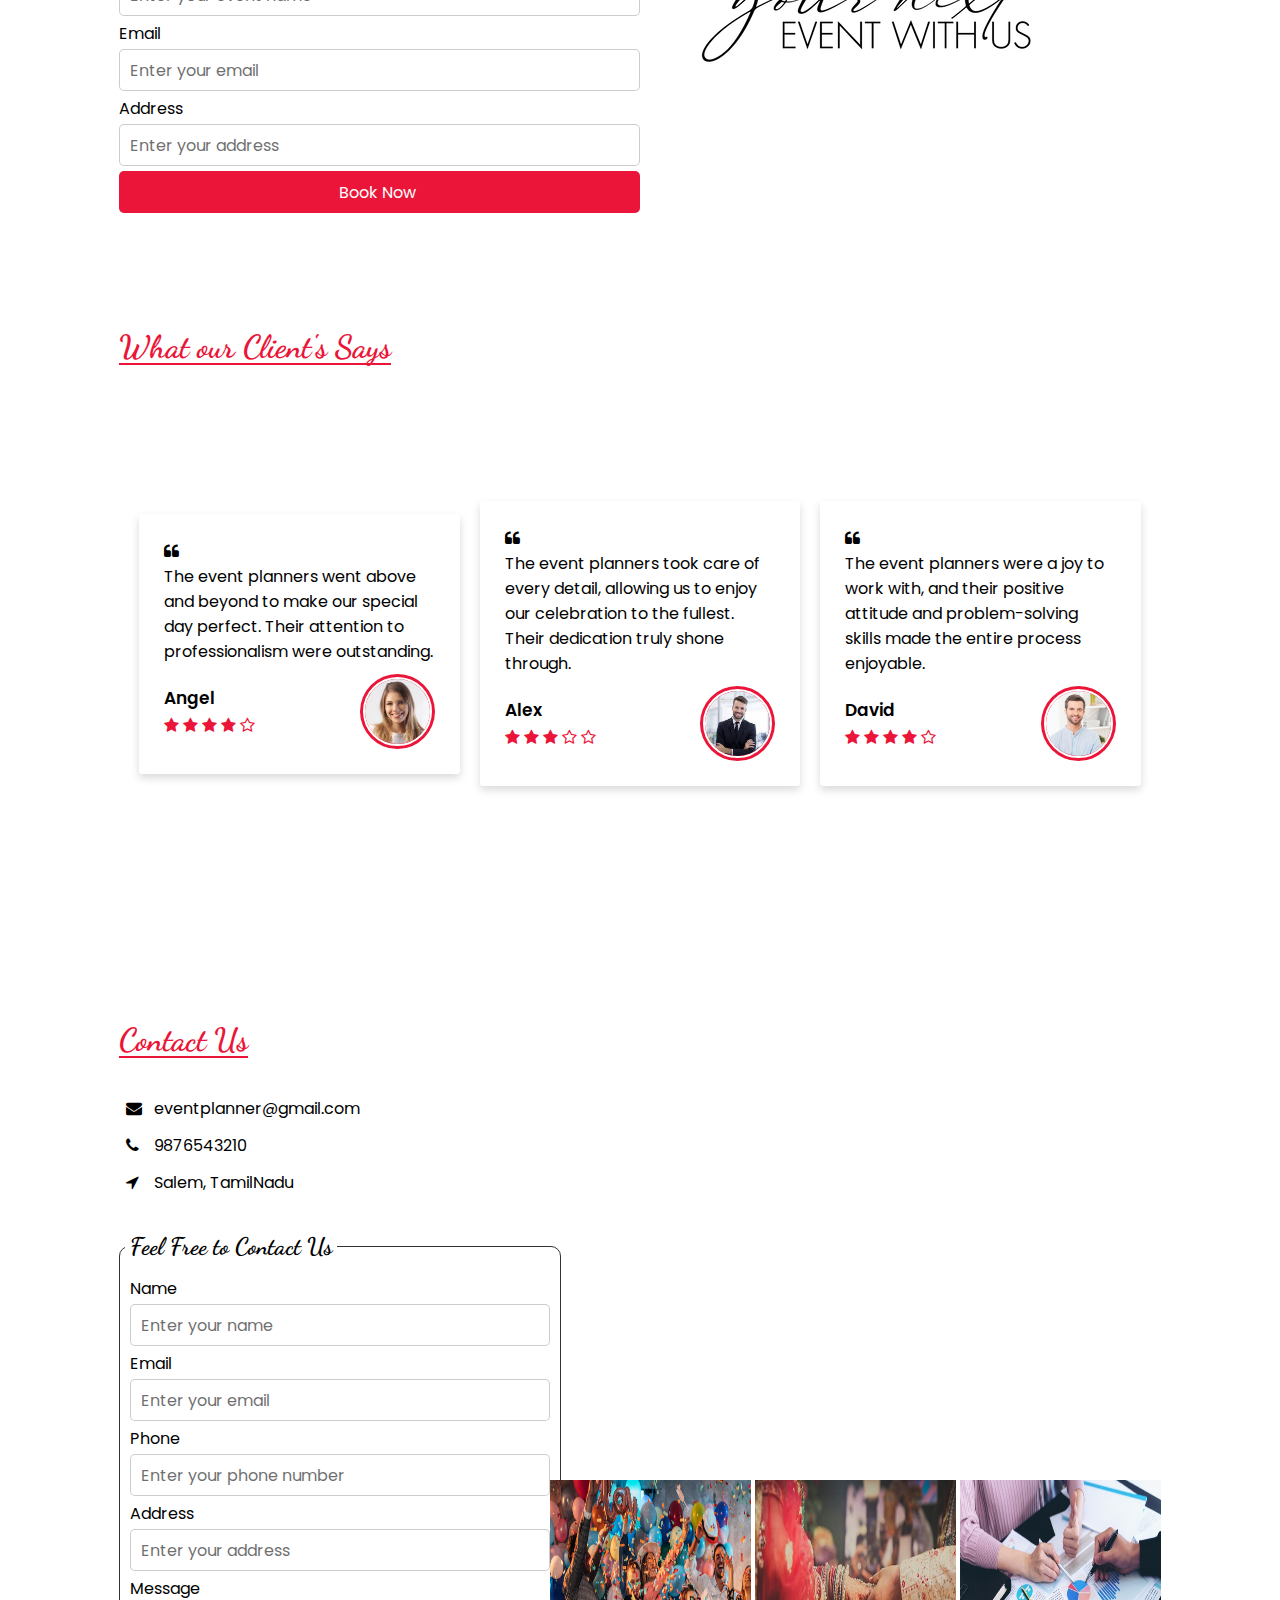
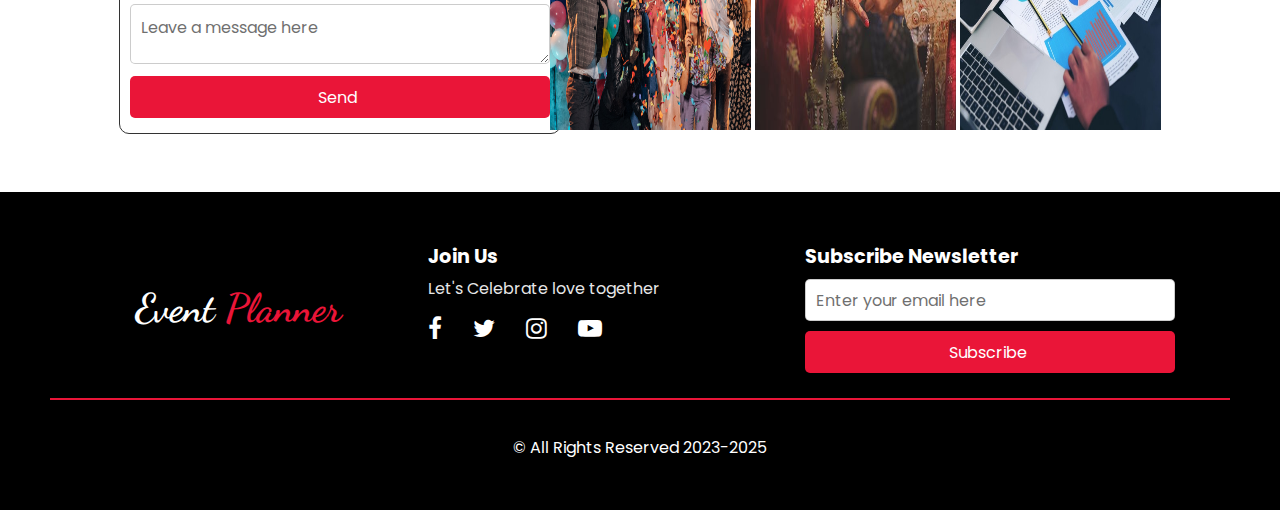
<file: party.html>
<!DOCTYPE html>
<html lang="en">
<head>
    <meta charset="UTF-8">
    <meta name="viewport" content="width=device-width, initial-scale=1.0">
    <title>Event Planner</title>
    <link rel="stylesheet" type="text/css" href="assets/css/style.css">
    <link rel="icon" type="image/png" href="assets/img/icon.png">
    <link rel="stylesheet" href="https://stackpath.bootstrapcdn.com/font-awesome/4.7.0/css/font-awesome.min.css">
    <link rel="preconnect" href="https://fonts.googleapis.com">
<link rel="preconnect" href="https://fonts.gstatic.com" crossorigin>
<link href="https://fonts.googleapis.com/css2?family=Dancing+Script:wght@400;500;600;700&family=Open+Sans:ital,wght@0,300;0,400;0,500;0,600;0,700;0,800;1,300;1,400;1,600&family=Poppins:ital,wght@0,200;0,300;0,500;0,700;1,200;1,600&display=swap" rel="stylesheet">
</head>
<body>
    <!-- Hero Section -->
    <section class="hero1" id="home">
        <nav class="navbar">
            <h2 class="logo">Event <span class="color_span">Planner</span></h2>
            <ul>
                <li><a href="index.html#events">Events</a></li>
                <li><a href="#gallery">Party Gallery</a></li>
                <li><a href="#package">Packages</a></li>
                <li><a href="#book-event">Book Event</a></li>
                <li><a href="#contact">Contact Us</a></li>
            </ul>
        </nav>
    </section>
    <!--Wedding-->
    <section class="wedding">
        <div class="event-name">
            <p><span class="head1">Party Plans</span><br>The more you celebrate your life, the more there is in life to celebrate.</p>
        </div>
        <div class="event-img">
            <img src="assets/img/party/3.jpg">
        </div>
    </section>
    <section class="gallery" id="gallery">
        <div class="gallery-title">
            <h2>Our Party Gallery</h2>
        </div>
        <div class="row">
            <div class="column">
                <img src="assets/img/party/1.jfif" width="270px" height="220px">
                <img src="assets/img/party/2.jfif" width="270px" height="220px">
                <img src="assets/img/party/3.jpg" width="270px" height="220px">
                <img src="assets/img/party/4.jpg" width="270px" height="220px">
                <img src="assets/img/party/5.jpg" width="270px" height="220px">
                <img src="assets/img/party/6.jpg" width="270px" height="220px">
                <img src="assets/img/party/7.webp" width="270px" height="220px">
                <img src="assets/img/party/8.jpg" width="270px" height="220px">
                <img src="assets/img/party/9.jpeg" width="270px" height="220px">
                <img src="assets/img/party/10.jpg" width="270px" height="220px">
                <img src="assets/img/party/11.webp" width="270px" height="220px">
                <img src="assets/img/party/12.jpg" width="270px" height="220px">
            </div>
        </div>
    </section>
    <!-- packages -->
    <section class="packages" id="package">
        <div class="package-title">
            <h2>Our Packages</h2>
        </div>
        <div class="package-cards">
            <div class="packi-card">
                <div class="type">
                    <h2>Bronze</h2>
                    <h4>&dollar;15000</h4>
                </div>
                <div class="benefits">
                    <ul>
                        <li><i class="fa fa-check-circle"></i> Venue Sourcing</li>
                        <li><i class="fa fa-check-circle"></i> Catering Suppliers</li>
                        <li><i class="fa fa-check-circle"></i> Bridal Dressing</li>
                        <li><i class="fa fa-check-circle"></i> Transportation Facility</li>
                        <li><i class="fa fa-check-circle"></i> Wedding Schedules & Decor &nbsp;&nbsp;&nbsp;&nbsp;Advice</li>
                    </ul>
                </div>
            </div>
            <div class="packi-card">
                <div class="type">
                    <h2>Silver</h2>
                    <h4>&dollar;25000</h4>
                </div>
                <div class="benefits">
                    <ul>
                        <li><i class="fa fa-check-circle"></i> Venue Sourcing</li>
                        <li><i class="fa fa-check-circle"></i> Catering Suppliers</li>
                        <li><i class="fa fa-check-circle"></i> Bridal Dressing</li>
                        <li><i class="fa fa-check-circle"></i> Transportation Facility</li>
                        <li><i class="fa fa-check-circle"></i> Wedding Schedules & Decor &nbsp;&nbsp;&nbsp;&nbsp;Advice</li>
                        <li><i class="fa fa-check-circle"></i> Groomsman Suit Hire</li>
                        <li><i class="fa fa-check-circle"></i> Cake & Beverage Arrangements</li>
                        <li><i class="fa fa-check-circle"></i> All Wedding Paperwork & &nbsp;&nbsp;&nbsp;&nbsp;Legalities</li>
                    </ul>
                </div>
            </div>
            <div class="packi-card">
                <div class="type">
                    <h2>Gold</h2>
                    <h4>&dollar;40000</h4>
                </div>
                <div class="benefits">
                    <ul>
                        <li><i class="fa fa-check-circle"></i> Venue Sourcing</li>
                        <li><i class="fa fa-check-circle"></i> Invitation cards</li>
                        <li><i class="fa fa-check-circle"></i> Catering Suppliers</li>
                        <li><i class="fa fa-check-circle"></i> Bridal Dressing</li>
                        <li><i class="fa fa-check-circle"></i> Groomsman Suit Hire</li>
                        <li><i class="fa fa-check-circle"></i> Transportation Facility</li>
                        <li><i class="fa fa-check-circle"></i> Wedding Schedules & Decor &nbsp;&nbsp;&nbsp;&nbsp;Advice</li>
                        <li><i class="fa fa-check-circle"></i> Cake & Beverage Arrangements</li>
                        <li><i class="fa fa-check-circle"></i> All Wedding Paperwork & &nbsp;&nbsp;&nbsp;&nbsp;Legalities</li>
                        <li><i class="fa fa-check-circle"></i> Dedicated Wedding Coordinates</li>
                        <li><i class="fa fa-check-circle"></i> Photographers & Videography</li>
                    </ul>
                </div>
            </div>
        </div>
    </section>
    <!-- book-event -->
    <section class="book-event" id="book-event">
        <div class="book-form">
            <form>
                <div class="form-row">
                    <label for="date">Event Date</label>
                    <input type="date" id="date" name="date" placeholder="Enter your name" required>
                  </div>
                  <div class="form-row">
                    <label for="event-name">Event Name</label>
                    <input type="text" id="event-name" name="UserName" placeholder="Enter your event name" required>
                  </div>
                  <div class="form-row">
                    <label for="event-holder">Booked By</label>
                    <input type="text" id="event-holder" name="holder" placeholder="Enter your name" required>
                  </div>
                  <div class="form-row">
                    <label for="event-no">Phone number</label>
                    <input type="number" id="event-no" name="UserNo" placeholder="Enter your event name" required>
                  </div>
                  <div class="form-row">
                    <label for="event-mail">Email</label>
                    <input type="email" id="event-mail" name="Usermail" placeholder="Enter your email" required>
                  </div>
                  <div class="form-row">
                    <label for="event-add">Address</label>
                    <input type="text" id="event-add" name="Useradd" placeholder="Enter your address" required>
                  </div>
                  <div class="form-row">
                    <button type="submit">Book Now</button>
                  </div>
            </form>
        </div>
        <div class="book-img">
            <img src="assets/img/book.webp">
        </div>
    </section>
    <!-- testimonial -->
    <section class="testimonial" id="testimonial">
        <div class="testi-title"><h2>What our Client's Says</h2></div>
        <div class="wrapper">
            <div class="box">
                <i class="fa fa-quote-left"></i>
                <p>The event planners went above and beyond to make our special day perfect. Their attention to professionalism were outstanding.</p>
                <div class="testi-content">
                    <div class="info">
                        <div class="name">Angel</div>
                        <div class="stars">
                            <i class="fa fa-star" aria-hidden="true"></i>
                            <i class="fa fa-star" aria-hidden="true"></i>
                            <i class="fa fa-star" aria-hidden="true"></i>
                            <i class="fa fa-star" aria-hidden="true"></i>
                            <i class="fa fa-star-o" aria-hidden="true"></i>
                        </div>
                    </div>
                    <div class="testi-img">
                        <img src="assets/img/testi-1.jfif">
                    </div>
                </div>
            </div>
            <div class="box">
                <i class="fa fa-quote-left"></i>
                <p>The event planners took care of every detail, allowing us to enjoy our celebration to the fullest. Their dedication truly shone through.</p>
                <div class="testi-content">
                    <div class="info">
                        <div class="name">Alex</div>
                        <div class="stars">
                            <i class="fa fa-star" aria-hidden="true"></i>
                            <i class="fa fa-star" aria-hidden="true"></i>
                            <i class="fa fa-star" aria-hidden="true"></i>
                            <i class="fa fa-star-o" aria-hidden="true"></i>
                            <i class="fa fa-star-o" aria-hidden="true"></i>
                        </div>
                    </div>
                    <div class="testi-img">
                        <img src="assets/img/testi-2.jfif">
                    </div>
                </div>
            </div>
            <div class="box">
                <i class="fa fa-quote-left"></i>
                <p>The event planners were a joy to work with, and their positive attitude and problem-solving skills made the entire process enjoyable.</p>
                <div class="testi-content">
                    <div class="info">
                        <div class="name">David</div>
                        <div class="stars">
                            <i class="fa fa-star" aria-hidden="true"></i>
                            <i class="fa fa-star" aria-hidden="true"></i>
                            <i class="fa fa-star" aria-hidden="true"></i>
                            <i class="fa fa-star" aria-hidden="true"></i>
                            <i class="fa fa-star-o" aria-hidden="true"></i>
                        </div>
                    </div>
                    <div class="testi-img">
                        <img src="assets/img/testi-3.jpg">
                    </div>
                </div>
            </div>
        </div>
    </section>
    <!-- contactus -->
    <section class="contact" id="contact">
        <div class="contact-content">
            <h2>Contact Us</h2>
            <table>
                <tr>
                    <td><i class="fa fa-envelope"></i></td>
                    <td>eventplanner@gmail.com</td>
                </tr>
                <tr>
                    <td><i class="fa fa-phone"></i></td>
                    <td>9876543210</td>
                </tr>
                <tr>
                    <td><i class="fa fa-location-arrow"></i></td>
                    <td>Salem, TamilNadu</td>
                </tr>
            </table>
            <br>
            <fieldset>
                <legend>Feel Free to Contact Us</legend>
                <form action="#" method="POST">
                    <div class="form-row">
                      <label for="UserName">Name</label>
                      <input type="text" id="UserName" name="UserName" placeholder="Enter your name" required>
                    </div>
                    <div class="form-row">
                        <label for="eMail">Email</label>
                        <input type="email" id="eMail" name="eMail" placeholder="Enter your email" required>
                      </div>
                    <div class="form-row">
                      <label for="Phone">Phone</label>
                      <input type="number" id="Phone" name="Phone" placeholder="Enter your phone number" required>
                    </div> 
                    <div class="form-row">
                        <label for="address">Address</label>
                        <input type="text" id="address" name="Address" placeholder="Enter your address" required>
                      </div>
                    <div class="form-row">
                      <label for="textArea">Message</label>
                      <textarea name="textArea" id="textArea" rows="2" placeholder="Leave a message here"></textarea>
                    </div>
                    <div class="form-row">
                      <button type="submit">Send</button>
                    </div>
                  </form>
            </fieldset>
        </div>
        <div class="embed">
            <div class="map">
                <iframe src="https://www.google.com/maps/embed?pb=!1m18!1m12!1m3!1d125042.3461119106!2d78.05589425596592!3d11.653723377218228!2m3!1f0!2f0!3f0!3m2!1i1024!2i768!4f13.1!3m3!1m2!1s0x3babf1ccf52cba0b%3A0xee9989007068ca47!2sSalem%2C%20Tamil%20Nadu!5e0!3m2!1sen!2sin!4v1695562831519!5m2!1sen!2sin" width="610" height="452" style="border:0;" allowfullscreen="" loading="lazy" referrerpolicy="no-referrer-when-downgrade"></iframe>
                <div class="images">
                    <img src="assets/img/contact-img1.jpg" width="201px" height="250px">
                    <img src="assets/img/contact-img2.jpeg" width="201px" height="250px">
                    <img src="assets/img/contact-img3.jpg" width="201px" height="250px">
                </div> 
            </div>
        </div>
    </section>
    <!-- footer -->
    <footer class="footer">
        <div class="footer-content">
            <div class="footer-title">
                <h1>Event <span class="color_span">Planner</span></h1>
            </div>
            <div class="footer-social-icons">
                <h2>Join Us</h2>
                <p>Let's Celebrate love together</p>
                <div class="icons">
                    <i class="fa fa-facebook"></i>
                    <i class="fa fa-twitter"></i>
                    <i class="fa fa-instagram"></i>
                    <i class="fa fa-youtube-play"></i>
                </div>
            </div>
            <div class="newsletter">
                <h2>Subscribe Newsletter</h2>
                <form class="subscribe">
                    <input type="email" placeholder="Enter your email here" required>
                    <button type="submit">Subscribe</button>
                </form>
            </div>
        </div>
        <div class="copyrights">
            <hr style="border: 1px solid #ea1538; margin-top: 25px;">
            <p>&copy; All Rights Reserved 2023-2025</p>
        </div>    
    </footer>
</body>
</html>
</file>
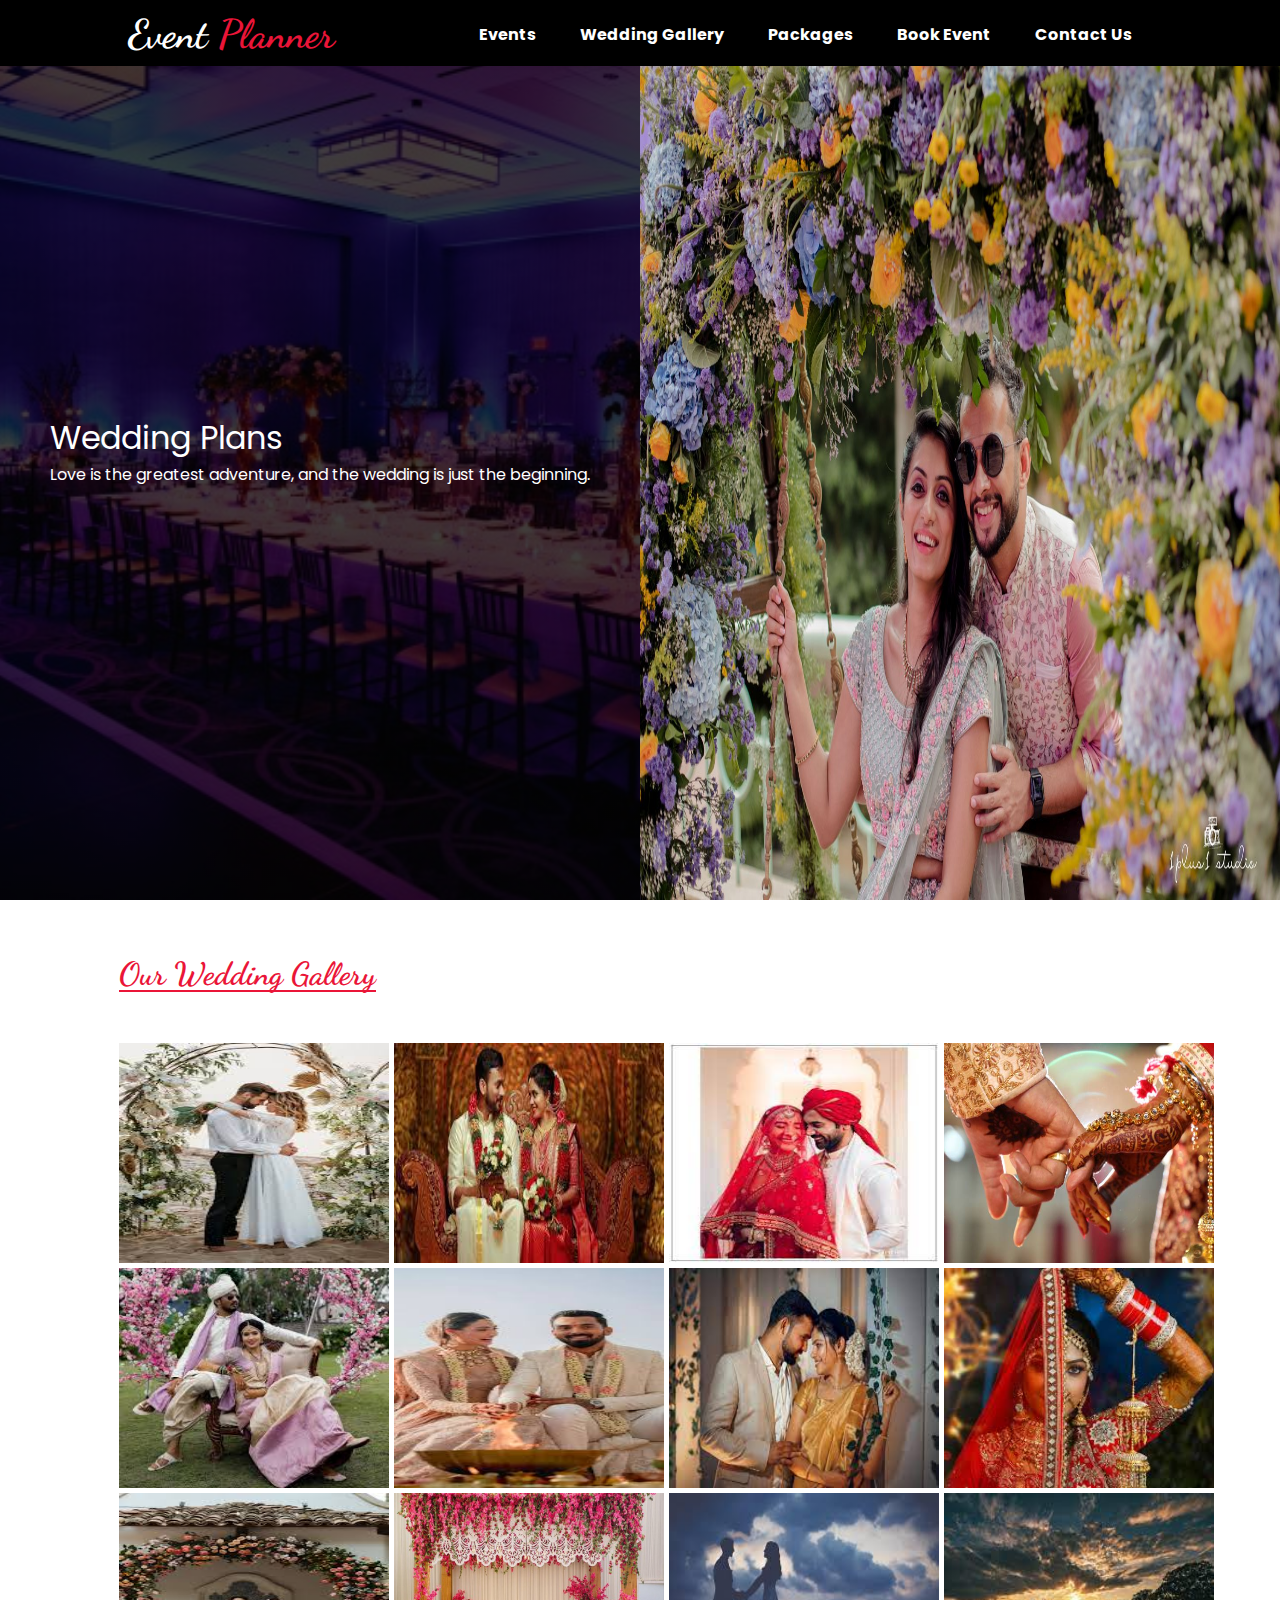
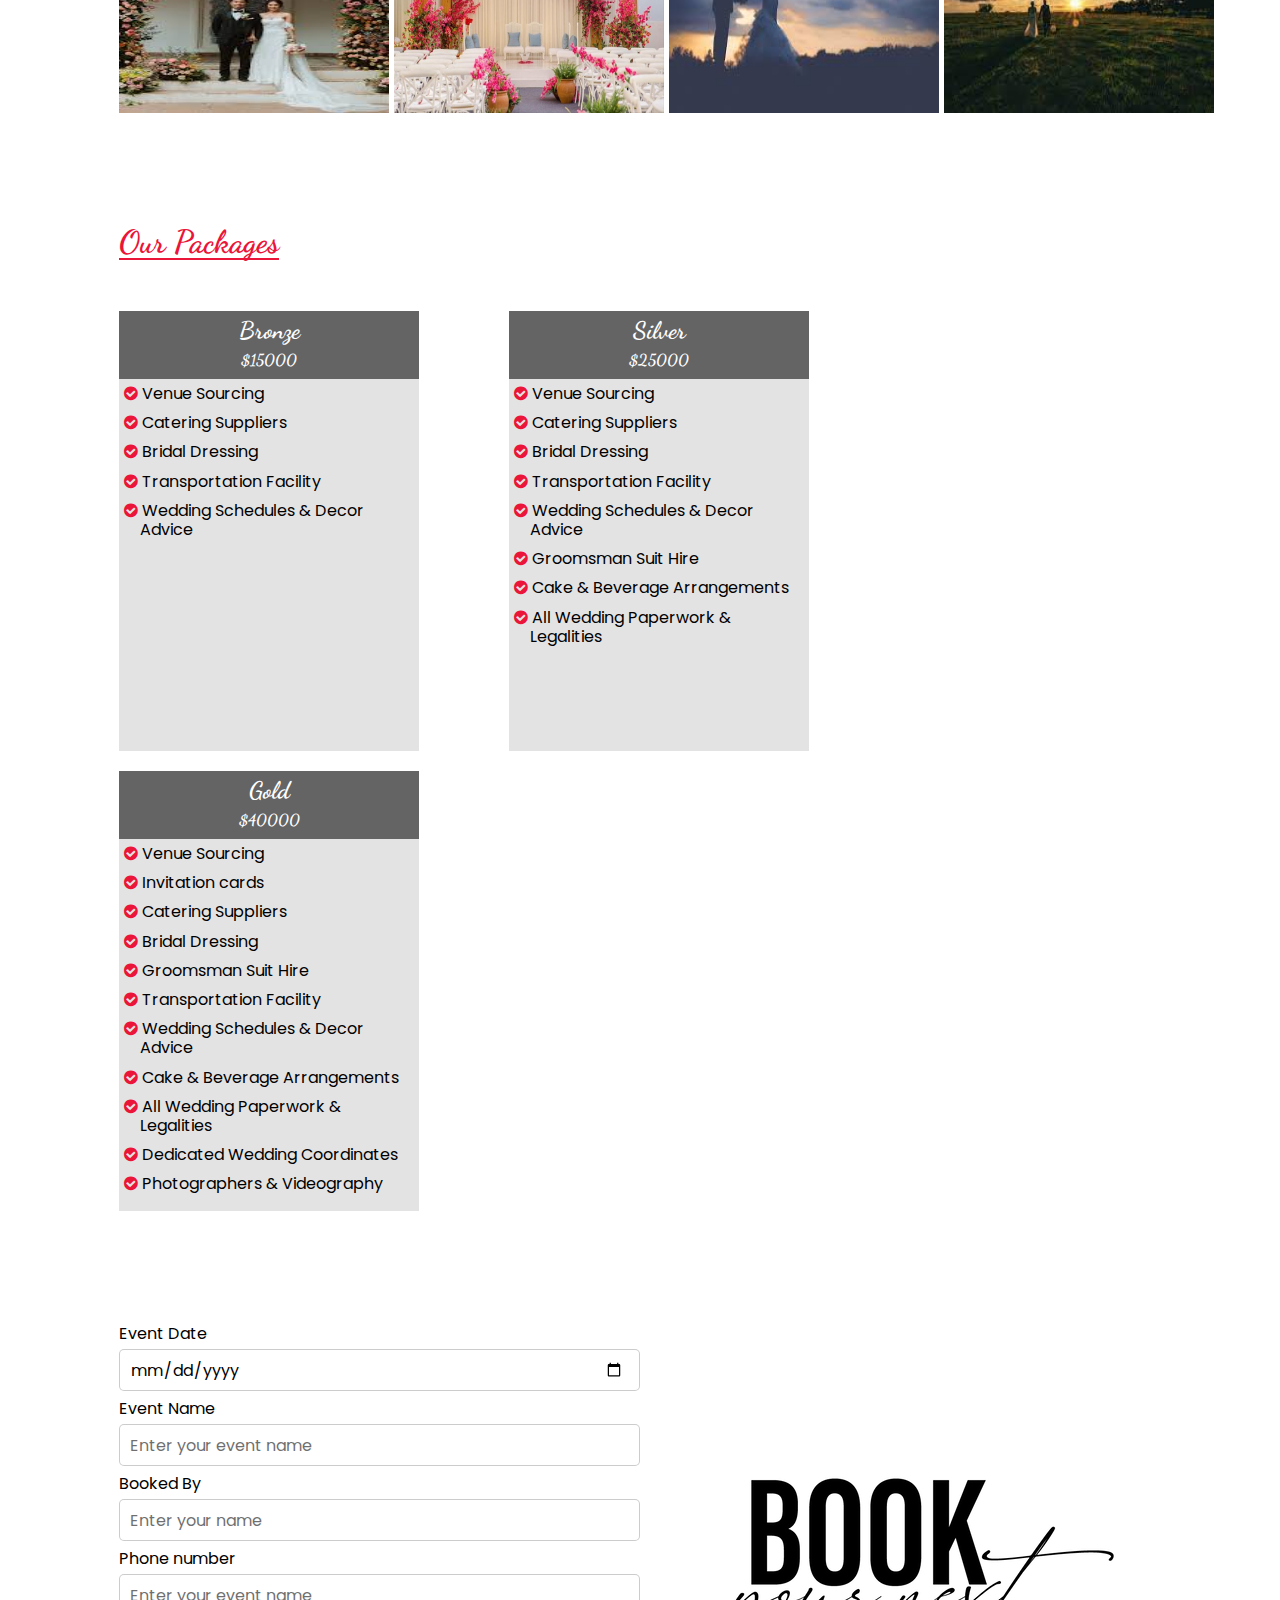
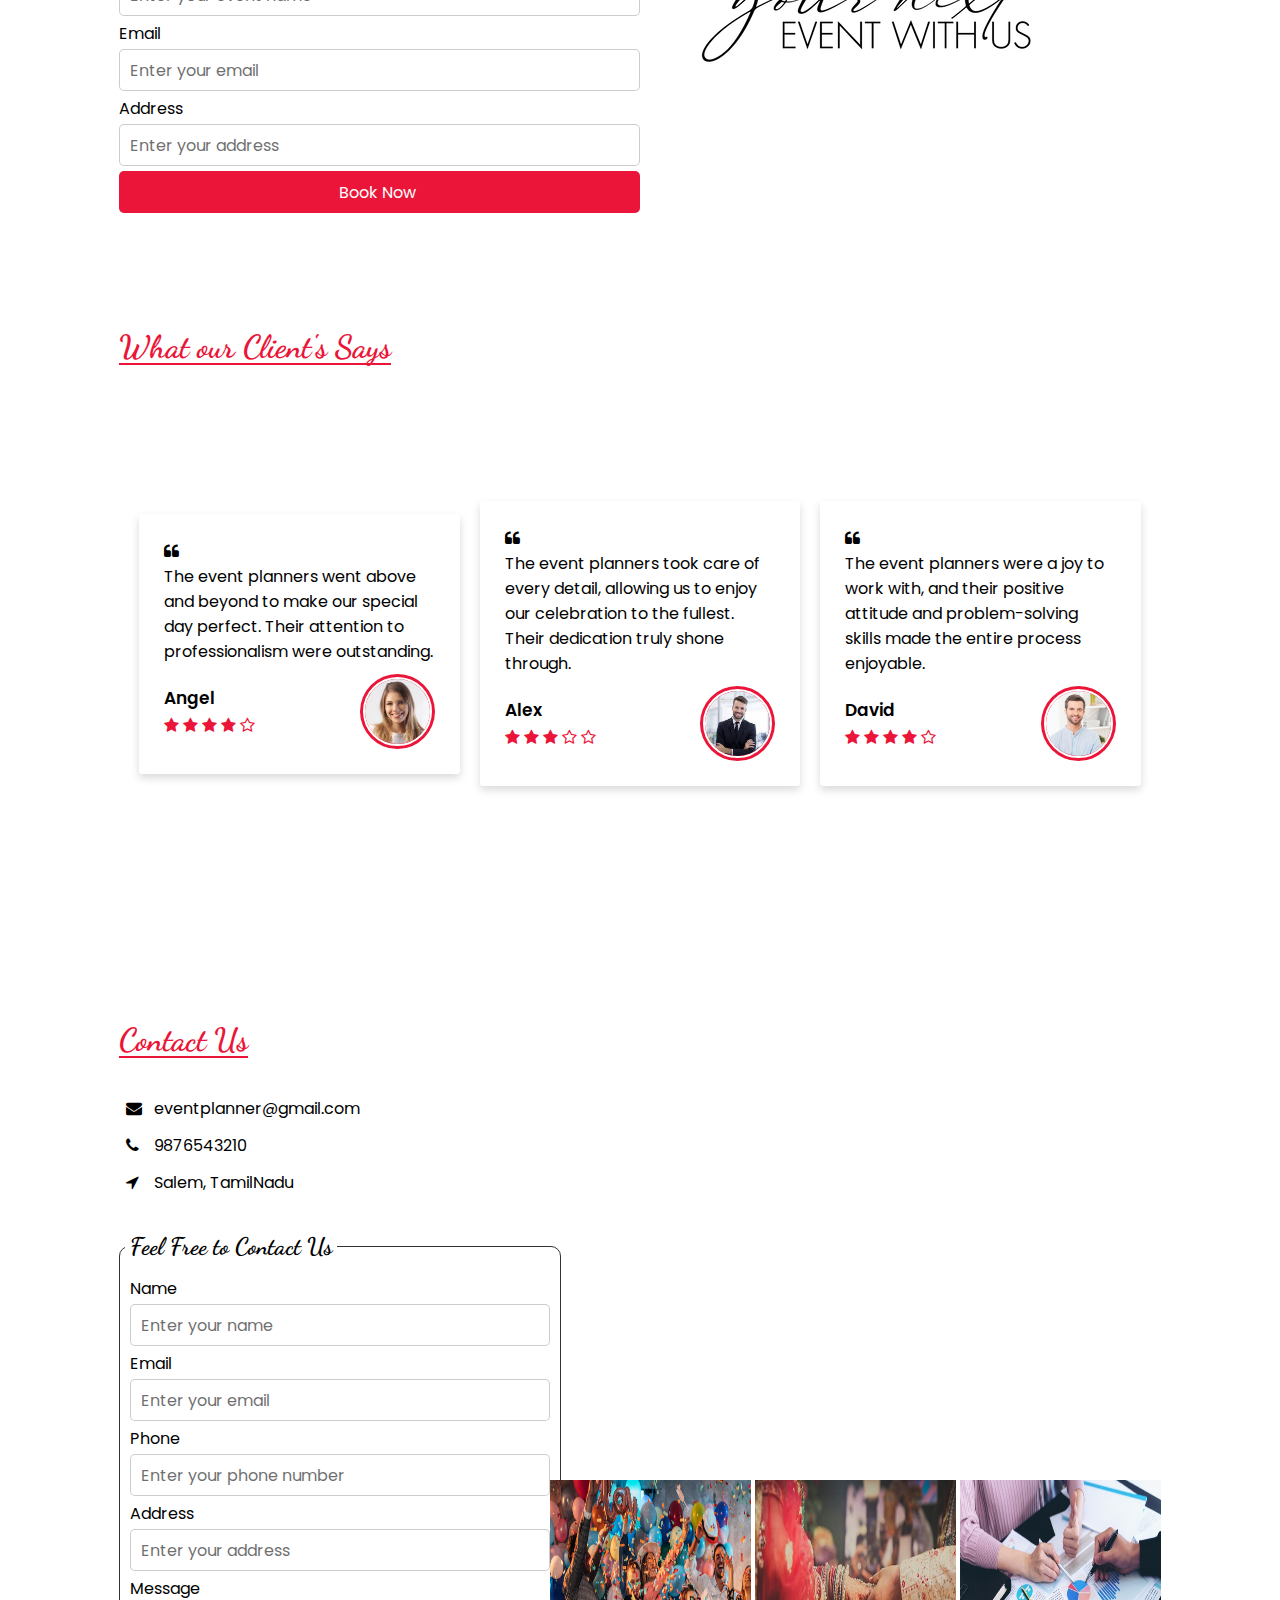
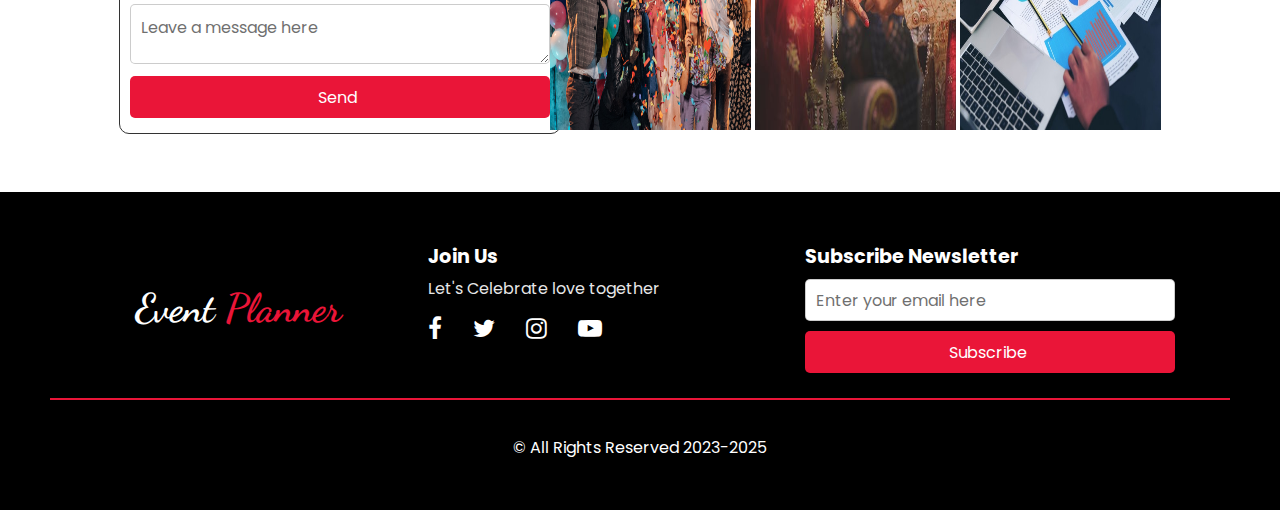
<file: wedding.html>
<!DOCTYPE html>
<html lang="en">
<head>
    <meta charset="UTF-8">
    <meta name="viewport" content="width=device-width, initial-scale=1.0">
    <title>Event Planner</title>
    <link rel="stylesheet" type="text/css" href="assets/css/style.css">
    <link rel="icon" type="image/png" href="assets/img/icon.png">
    <link rel="stylesheet" href="https://stackpath.bootstrapcdn.com/font-awesome/4.7.0/css/font-awesome.min.css">
    <link rel="preconnect" href="https://fonts.googleapis.com">
<link rel="preconnect" href="https://fonts.gstatic.com" crossorigin>
<link href="https://fonts.googleapis.com/css2?family=Dancing+Script:wght@400;500;600;700&family=Open+Sans:ital,wght@0,300;0,400;0,500;0,600;0,700;0,800;1,300;1,400;1,600&family=Poppins:ital,wght@0,200;0,300;0,500;0,700;1,200;1,600&display=swap" rel="stylesheet">
</head>
<body>
    <!-- Hero Section -->
    <section class="hero1" id="home">
        <nav class="navbar">
            <h2 class="logo">Event <span class="color_span">Planner</span></h2>
            <ul>
                <li><a href="index.html#events">Events</a></li>
                <li><a href="#gallery">Wedding Gallery</a></li>
                <li><a href="#package">Packages</a></li>
                <li><a href="#book-event">Book Event</a></li>
                <li><a href="#contact">Contact Us</a></li>
            </ul>
        </nav>
    </section>
    <!--Wedding-->
    <section class="wedding">
        <div class="event-name">
            <p><span class="head1">Wedding Plans</span><br>Love is the greatest adventure, and the wedding is just the beginning.</p>
        </div>
        <div class="event-img">
            <img src="assets/img/wedding.jpg">
        </div>
    </section>
    <section class="gallery" id="gallery">
        <div class="gallery-title">
            <h2>Our Wedding Gallery</h2>
        </div>
        <div class="row">
            <div class="column">
                <img src="assets/img/wedding/1.jfif" width="270px" height="220px">
                <img src="assets/img/wedding/2.jfif" width="270px" height="220px">
                <img src="assets/img/wedding/3.jfif" width="270px" height="220px">
                <img src="assets/img/wedding/4.jpg" width="270px" height="220px">
                <img src="assets/img/wedding/5.jfif" width="270px" height="220px">
                <img src="assets/img/wedding/6.jfif" width="270px" height="220px">
                <img src="assets/img/wedding/7.jfif" width="270px" height="220px">
                <img src="assets/img/wedding/8.jfif" width="270px" height="220px">
                <img src="assets/img/wedding/9.jfif" width="270px" height="220px">
                <img src="assets/img/wedding/10.jpg" width="270px" height="220px">
                <img src="assets/img/wedding/11.jfif" width="270px" height="220px">
                <img src="assets/img/wedding/12.jfif" width="270px" height="220px">
            </div>
        </div>
    </section>
    <!-- packages -->
    <section class="packages" id="package">
        <div class="package-title">
            <h2>Our Packages</h2>
        </div>
        <div class="package-cards">
            <div class="packi-card">
                <div class="type">
                    <h2>Bronze</h2>
                    <h4>&dollar;15000</h4>
                </div>
                <div class="benefits">
                    <ul>
                        <li><i class="fa fa-check-circle"></i> Venue Sourcing</li>
                        <li><i class="fa fa-check-circle"></i> Catering Suppliers</li>
                        <li><i class="fa fa-check-circle"></i> Bridal Dressing</li>
                        <li><i class="fa fa-check-circle"></i> Transportation Facility</li>
                        <li><i class="fa fa-check-circle"></i> Wedding Schedules & Decor &nbsp;&nbsp;&nbsp;&nbsp;Advice</li>
                    </ul>
                </div>
            </div>
            <div class="packi-card">
                <div class="type">
                    <h2>Silver</h2>
                    <h4>&dollar;25000</h4>
                </div>
                <div class="benefits">
                    <ul>
                        <li><i class="fa fa-check-circle"></i> Venue Sourcing</li>
                        <li><i class="fa fa-check-circle"></i> Catering Suppliers</li>
                        <li><i class="fa fa-check-circle"></i> Bridal Dressing</li>
                        <li><i class="fa fa-check-circle"></i> Transportation Facility</li>
                        <li><i class="fa fa-check-circle"></i> Wedding Schedules & Decor &nbsp;&nbsp;&nbsp;&nbsp;Advice</li>
                        <li><i class="fa fa-check-circle"></i> Groomsman Suit Hire</li>
                        <li><i class="fa fa-check-circle"></i> Cake & Beverage Arrangements</li>
                        <li><i class="fa fa-check-circle"></i> All Wedding Paperwork & &nbsp;&nbsp;&nbsp;&nbsp;Legalities</li>
                    </ul>
                </div>
            </div>
            <div class="packi-card">
                <div class="type">
                    <h2>Gold</h2>
                    <h4>&dollar;40000</h4>
                </div>
                <div class="benefits">
                    <ul>
                        <li><i class="fa fa-check-circle"></i> Venue Sourcing</li>
                        <li><i class="fa fa-check-circle"></i> Invitation cards</li>
                        <li><i class="fa fa-check-circle"></i> Catering Suppliers</li>
                        <li><i class="fa fa-check-circle"></i> Bridal Dressing</li>
                        <li><i class="fa fa-check-circle"></i> Groomsman Suit Hire</li>
                        <li><i class="fa fa-check-circle"></i> Transportation Facility</li>
                        <li><i class="fa fa-check-circle"></i> Wedding Schedules & Decor &nbsp;&nbsp;&nbsp;&nbsp;Advice</li>
                        <li><i class="fa fa-check-circle"></i> Cake & Beverage Arrangements</li>
                        <li><i class="fa fa-check-circle"></i> All Wedding Paperwork & &nbsp;&nbsp;&nbsp;&nbsp;Legalities</li>
                        <li><i class="fa fa-check-circle"></i> Dedicated Wedding Coordinates</li>
                        <li><i class="fa fa-check-circle"></i> Photographers & Videography</li>
                    </ul>
                </div>
            </div>
        </div>
    </section>
    <!-- book-event -->
    <section class="book-event" id="book-event">
        <div class="book-form">
            <form>
                <div class="form-row">
                    <label for="date">Event Date</label>
                    <input type="date" id="date" name="date" placeholder="Enter your name" required>
                  </div>
                  <div class="form-row">
                    <label for="event-name">Event Name</label>
                    <input type="text" id="event-name" name="UserName" placeholder="Enter your event name" required>
                  </div>
                  <div class="form-row">
                    <label for="event-holder">Booked By</label>
                    <input type="text" id="event-holder" name="holder" placeholder="Enter your name" required>
                  </div>
                  <div class="form-row">
                    <label for="event-no">Phone number</label>
                    <input type="number" id="event-no" name="UserNo" placeholder="Enter your event name" required>
                  </div>
                  <div class="form-row">
                    <label for="event-mail">Email</label>
                    <input type="email" id="event-mail" name="Usermail" placeholder="Enter your email" required>
                  </div>
                  <div class="form-row">
                    <label for="event-add">Address</label>
                    <input type="text" id="event-add" name="Useradd" placeholder="Enter your address" required>
                  </div>
                  <div class="form-row">
                    <button type="submit">Book Now</button>
                  </div>
            </form>
        </div>
        <div class="book-img">
            <img src="assets/img/book.webp">
        </div>
    </section>
    <!-- testimonial -->
    <section class="testimonial" id="testimonial">
        <div class="testi-title"><h2>What our Client's Says</h2></div>
        <div class="wrapper">
            <div class="box">
                <i class="fa fa-quote-left"></i>
                <p>The event planners went above and beyond to make our special day perfect. Their attention to professionalism were outstanding.</p>
                <div class="testi-content">
                    <div class="info">
                        <div class="name">Angel</div>
                        <div class="stars">
                            <i class="fa fa-star" aria-hidden="true"></i>
                            <i class="fa fa-star" aria-hidden="true"></i>
                            <i class="fa fa-star" aria-hidden="true"></i>
                            <i class="fa fa-star" aria-hidden="true"></i>
                            <i class="fa fa-star-o" aria-hidden="true"></i>
                        </div>
                    </div>
                    <div class="testi-img">
                        <img src="assets/img/testi-1.jfif">
                    </div>
                </div>
            </div>
            <div class="box">
                <i class="fa fa-quote-left"></i>
                <p>The event planners took care of every detail, allowing us to enjoy our celebration to the fullest. Their dedication truly shone through.</p>
                <div class="testi-content">
                    <div class="info">
                        <div class="name">Alex</div>
                        <div class="stars">
                            <i class="fa fa-star" aria-hidden="true"></i>
                            <i class="fa fa-star" aria-hidden="true"></i>
                            <i class="fa fa-star" aria-hidden="true"></i>
                            <i class="fa fa-star-o" aria-hidden="true"></i>
                            <i class="fa fa-star-o" aria-hidden="true"></i>
                        </div>
                    </div>
                    <div class="testi-img">
                        <img src="assets/img/testi-2.jfif">
                    </div>
                </div>
            </div>
            <div class="box">
                <i class="fa fa-quote-left"></i>
                <p>The event planners were a joy to work with, and their positive attitude and problem-solving skills made the entire process enjoyable.</p>
                <div class="testi-content">
                    <div class="info">
                        <div class="name">David</div>
                        <div class="stars">
                            <i class="fa fa-star" aria-hidden="true"></i>
                            <i class="fa fa-star" aria-hidden="true"></i>
                            <i class="fa fa-star" aria-hidden="true"></i>
                            <i class="fa fa-star" aria-hidden="true"></i>
                            <i class="fa fa-star-o" aria-hidden="true"></i>
                        </div>
                    </div>
                    <div class="testi-img">
                        <img src="assets/img/testi-3.jpg">
                    </div>
                </div>
            </div>
        </div>
    </section>
    <!-- contactus -->
    <section class="contact" id="contact">
        <div class="contact-content">
            <h2>Contact Us</h2>
            <table>
                <tr>
                    <td><i class="fa fa-envelope"></i></td>
                    <td>eventplanner@gmail.com</td>
                </tr>
                <tr>
                    <td><i class="fa fa-phone"></i></td>
                    <td>9876543210</td>
                </tr>
                <tr>
                    <td><i class="fa fa-location-arrow"></i></td>
                    <td>Salem, TamilNadu</td>
                </tr>
            </table>
            <br>
            <fieldset>
                <legend>Feel Free to Contact Us</legend>
                <form action="#" method="POST">
                    <div class="form-row">
                      <label for="UserName">Name</label>
                      <input type="text" id="UserName" name="UserName" placeholder="Enter your name" required>
                    </div>
                    <div class="form-row">
                        <label for="eMail">Email</label>
                        <input type="email" id="eMail" name="eMail" placeholder="Enter your email" required>
                      </div>
                    <div class="form-row">
                      <label for="Phone">Phone</label>
                      <input type="number" id="Phone" name="Phone" placeholder="Enter your phone number" required>
                    </div> 
                    <div class="form-row">
                        <label for="address">Address</label>
                        <input type="text" id="address" name="Address" placeholder="Enter your address" required>
                      </div>
                    <div class="form-row">
                      <label for="textArea">Message</label>
                      <textarea name="textArea" id="textArea" rows="2" placeholder="Leave a message here"></textarea>
                    </div>
                    <div class="form-row">
                      <button type="submit">Send</button>
                    </div>
                  </form>
            </fieldset>
        </div>
        <div class="embed">
            <div class="map">
                <iframe src="https://www.google.com/maps/embed?pb=!1m18!1m12!1m3!1d125042.3461119106!2d78.05589425596592!3d11.653723377218228!2m3!1f0!2f0!3f0!3m2!1i1024!2i768!4f13.1!3m3!1m2!1s0x3babf1ccf52cba0b%3A0xee9989007068ca47!2sSalem%2C%20Tamil%20Nadu!5e0!3m2!1sen!2sin!4v1695562831519!5m2!1sen!2sin" width="610" height="452" style="border:0;" allowfullscreen="" loading="lazy" referrerpolicy="no-referrer-when-downgrade"></iframe>
                <div class="images">
                    <img src="assets/img/contact-img1.jpg" width="201px" height="250px">
                    <img src="assets/img/contact-img2.jpeg" width="201px" height="250px">
                    <img src="assets/img/contact-img3.jpg" width="201px" height="250px">
                </div> 
            </div>
        </div>
    </section>
    <!-- footer -->
    <footer class="footer">
        <div class="footer-content">
            <div class="footer-title">
                <h1>Event <span class="color_span">Planner</span></h1>
            </div>
            <div class="footer-social-icons">
                <h2>Join Us</h2>
                <p>Let's Celebrate love together</p>
                <div class="icons">
                    <i class="fa fa-facebook"></i>
                    <i class="fa fa-twitter"></i>
                    <i class="fa fa-instagram"></i>
                    <i class="fa fa-youtube-play"></i>
                </div>
            </div>
            <div class="newsletter">
                <h2>Subscribe Newsletter</h2>
                <form class="subscribe">
                    <input type="email" placeholder="Enter your email here" required>
                    <button type="submit">Subscribe</button>
                </form>
            </div>
        </div>
        <div class="copyrights">
            <hr style="border: 1px solid #ea1538; margin-top: 25px;">
            <p>&copy; All Rights Reserved 2023-2025</p>
        </div>    
    </footer>
</body>
</html>
</file>
<file: assets/css/style.css>
*{
    margin:0;
    padding:0;
    box-sizing: border-box;
}
body{
    /* font-family: 'Dancing Script', cursive;
    font-family: 'Open Sans', sans-serif; */
    font-family: 'Poppins', sans-serif;
}
html{
    scroll-behavior: smooth;
    scroll-padding-top: 55px;
}
/* hero section */
.hero{
    height:100vh;
    width:100%;
    background-image: linear-gradient(rgba(0,0,0,0.8),rgba(0,0,0,0.8)),url("../img/bg.webp");
    background-size: cover;
    background-position: center;
}
.navbar{
    position: fixed;
    width:100%;
    display: flex;
    align-items: center;
    justify-content: space-between;
    padding-top: 10px;
    padding-bottom: 8px;
    padding-left: 10%;
    padding-right: 10%;
    background-color: rgba(0, 0, 0, 1);
    z-index: 1;
}
.logo{
    color: white;
    font-size: 2.5rem;
    font-family: 'Dancing Script', cursive; 
}
.color_span{
    color:#ea1538;
}
.navbar ul li{
    list-style-type: none;
    display: inline-block;
    padding: 10px 20px;
}
.navbar ul li a{
    color: white;
    font-weight: bold;
    text-decoration: none;
}
.navbar ul li a:hover{
    color:#ea1538;
    transition: .3s;
}
.quotes{
    height:100vh;
    width:100%;
    display: flex;
    flex-wrap: wrap;
    align-items: center;
    justify-content: center;
    color: white;  
}
.quotes-container h1{
    font-size: 2rem;
    width:100%;
}
.quotes-container p{
    font-size: 0.85rem;
    text-align: center;
    padding-top: 15px;
}
.quotes-container .button{
   padding: 8px 15px 15px 15px;
   margin-top:25px;
   width:30%;
   margin-left: 33%;
   border-radius: 10px;
   background-color: #ea1538;
   border: 1px solid #ea1538;
}
.button a{
    text-decoration: none;
    font-size: 1rem;
    color:white;
    font-weight: bold;
    padding-bottom: 10px;
}
button:hover{
    border: 1px solid rgb(49, 15, 49);
    background-color: rgba(49, 15, 49,0.9);
    transition: .3s;
}
@media screen and (max-width:1024px){
    .navbar{
        position: fixed;
        width:100%;
        display: flex;
        align-items: center;
        justify-content: start;
        padding-top: 10px;
        padding-bottom: 8px;
        padding-left: 1%;
        padding-right: 1%;
        background-color: rgba(0, 0, 0, 1);
        z-index: 1;
    }
    .logo{
        display: block;
        width: 15%;
        margin: auto;
        color: white;
        font-size: 2.5rem;
        font-family: 'Dancing Script', cursive; 
    }
    .navbar ul li{
        list-style-type: none;
        display: inline-block;
        padding: 10px 20px;
    }
}
@media screen and (max-width:1000px){
    html{
        scroll-behavior: smooth;
        scroll-padding-top: 75px;
    }
    .navbar{
        position: fixed;
        width:100%;
        display: flex;
        align-items: center;
        justify-content: space-between;
        padding-top: 10px;
        padding-bottom: 8px;
        background-color: rgba(0, 0, 0, 1);
        z-index: 1;
    }
    .hero{
        height:111vh;
        width:111vw;
        /* width:100%; */
        background-image: linear-gradient(rgba(0,0,0,0.8),rgba(0,0,0,0.8)),url("../img/bg.webp");
        background-size: cover;
        background-position: center;
    }
    
}
@media screen and (max-width:768px){
    html{
        scroll-behavior: smooth;
        scroll-padding-top: 75px;
    }
    .navbar{
        position: fixed;
        width:100%;
        display: flex;
        align-items: center;
        justify-content: space-between;
        padding-top: 10px;
        padding-bottom: 8px;
        background-color: rgba(0, 0, 0, 1);
        z-index: 1;
    }
    .hero{
        height:111vh;
        width:120vw;
        /* width:100%; */
        background-image: linear-gradient(rgba(0,0,0,0.8),rgba(0,0,0,0.8)),url("../img/bg.webp");
        background-size: cover;
        background-position: center;
    }
    
}
@media screen and (max-width:425px){
    html{
        scroll-behavior: smooth;
        scroll-padding-top: 75px;
    }
    .navbar{
        position: fixed;
        width:400vw;
        display: flex;
        align-items: center;
        justify-content: space-between;
        padding-top: 10px;
        padding-bottom: 8px;
        background-color: rgba(0, 0, 0, 1);
        z-index: 1;
    }
    .hero{
        height:100vh;
        width:400vw;
        /* width:100%; */
        background-image: linear-gradient(rgba(0,0,0,0.8),rgba(0,0,0,0.8)),url("../img/bg.webp");
        background-size: cover;
        background-position: center;
    }
    .quotes-container h1{
        font-size: 4rem;
        width:100%;
    }
    .quotes-container p{
        font-size: 1.5rem;
    }
    .quotes-container .button{
       padding: 8px 15px 55px 15px;
    }
    .button a{
        font-size: 2rem;
    }
}
/* about section */
.about{
    width:90%;
    margin:auto;
    padding: 55px;
    display: flex;
}
.abt-content{
    width:55%;
}
.abt-content h2{
    font-family: 'Dancing Script', cursive;
    color:#ea1538;
    font-size: 2rem;
    font-weight: bold;
    position: relative;
    margin-bottom: 10px;
    width:max-content;
}
.abt-content h2::after{
    position: absolute;
    content:"";
    left: 0;
    height:2px;
    width:100%;
    margin-top: 35px;
    background-color: #ea1538;
}
.abt-content p{
    width: 100%;
    text-align: justify;
    line-height: 1.7;
}
.abt-img{
    width:45%;
    display: flex;
    align-items: center;
    justify-content: center;
    transition: 0.5s all ease-in-out;
}
.abt-img img:hover{
    transform: scale(0.98);
    opacity: 0.8;
}
@media screen and (max-width:1024px){
    .abt-content{
        width:50%;
    }
    .abt-content p{
        text-align: justify;
        line-height: 1.7;
    }
    .abt-img{
        width:50%;
        display: flex;
        align-items: center;
        justify-content: center;
        transition: 0.5s all ease-in-out;
        padding: 15px;
    }
    .abt-img img:hover{
        transform: scale(0.98);
        opacity: 0.8;
    }
}
@media screen and (max-width:1440px){
    .about{
        width:90%;
        margin:auto;
        padding: 55px;
        display: flex;
    }
}
@media screen and (max-width:1000px){
    .about{
        width:90%;
        margin:auto;
        padding: 55px;
        display: flex;
        flex-direction: column;
    }
    .abt-content{
        width:125%;
        margin: auto;
    }
    .abt-content p{
        width:90%;
        text-align: justify;
        line-height: 1.7;
    }
    .abt-img{
        width:110%;
        display: flex;
        align-items: center;
        justify-content: center;
        transition: 0.5s all ease-in-out;
        padding: 15px;
    }
    .abt-img img:hover{
        transform: scale(0.98);
        opacity: 0.8;
    }
}
@media screen and (max-width:425px){
    .about{
        width:320vw;
        margin:20%;
        padding: 55px;
        display: flex;
        flex-direction: column;
    }
    .abt-content h2{
        font-size: 5rem;
    }
    .abt-content h2::after{
        position: absolute;
        content:"";
        left: 0;
        height:2px;
        width:100%;
        margin-top: 95px;
        background-color: #ea1538;
    }
    .abt-content p{
        width: 90%;
        text-align: justify;
        line-height: 1.7;
        font-size: 3rem;
    }
    .abt-img{
        width:100%;
        margin: 5%;
        display: flex;
        align-items: center;
        justify-content: center;
        transition: 0.5s all ease-in-out;
    }
    .abt-img img{
        width:95%;
        height:100%;
    }
    .abt-img img:hover{
        transform: scale(0.98);
        opacity: 0.8;
    }
} 
/* events */
.events{
    width:90%;
    margin:auto;
    padding: 55px;
}
.events-content h2{
    font-family: 'Dancing Script', cursive;
    color:#ea1538;
    font-size: 2rem;
    font-weight: bold;
    position: relative;
    width: max-content;
}
.events-content h2::after{
    position: absolute;
    content:"";
    left: 0;
    height:2px;
    width:100%;
    margin-top: 35px;
    background-color: #ea1538;
}
.events-cards{
    display: flex;
    justify-content: center;
    align-items: center;
    min-height: 70vh;
    position: relative;
    flex-wrap: wrap;
    gap:10px 30px;
    padding: 10px 30px;
}
.events-cards .card{
    position: relative;
    width:300px;
    height: 300px;
    background: rgba(255, 255, 255, 0.705);
    border-radius: 20px;
    box-shadow: 0 35px 80px rgba(0,0,0,0.15);
}
.events-cards .card:hover{
    height:400px;
}
.events-cards .card .event-img{
    position: absolute;
    width:250px;
    height: 220px;
    margin: 25px;
    background: black;
    border-radius: 12px;
    transition: 0.5s;
    overflow: hidden;
}
.events-cards .card:hover .event-img{
    top:-80px;
    scale:0.75;
    box-shadow: 0 15px 45px rgba(0,0,0,0.15);
}
 .events-cards .card .event-img img{
    position: absolute;
    top:0;
    left:0;
    width:100%;
    height:100%;
    object-fit: cover;
 }
 .events-cards .card .event-content{
    position: absolute;
    top:252px;
    width:100%;
    padding: 0 25px;
    height:35px;
    overflow: hidden;
    text-align: center;
    transition: 0.5s;
 }
 .events-cards .card .event-content h2{
    color: #ea1538;
 }
.events-cards .card:hover .event-content{
    top:150px;
    height:220px;
}
.events-cards .card .event-content p{
    color:#333;
}
.events-cards .card .event-content a{
    position: relative;
    top:15px;
    display: inline-block;
    padding: 12px 25px;
    background-color: black;
    color:white;
    text-decoration: none;
}
.events-cards .card .event-content a:hover{
    color: #ea1538;
}
@media screen and (max-width:1024px){
    .events-cards{
        display: flex;
        justify-content: center;
        align-items: center;
        min-height: 70vh;
        position: relative;
        flex-wrap: wrap;
        gap:50px 30px;
        padding: 20px 30px;
    }
}
@media screen and (max-width:1000px){
    body{
        width:100%;
    }
    .events-cards{
        display: flex;
        justify-content: center;
        align-items: center;
        min-height: 70vh;
        position: relative;
        flex-wrap: wrap;
        gap:80px 50px;
        padding: 30px 100px;
    }
    .events-cards .card{
        margin-left: 70px;
    }
}
@media screen and (max-width:425px){
    .events{
        width:320vw;
        margin:20%;
    }
    .events-content h2{
        font-size: 5rem;
    }
    .events-content h2::after{
        margin-top: 100px;
    }
    .events-cards{
        width:340vw;
        display: flex;
        justify-content: center;
        align-items: center;
        min-height: 70vh;
        position: relative;
        flex-wrap: wrap;
        flex-direction: column;
        gap:30px 30px;
        padding: 30px 30px;
    }
    /* .events-cards .card{
        margin-left: 70px;
    } */
    .events-cards .card{
        position: relative;
        width:500px;
        height: 490px;
        background: rgba(255, 255, 255, 0.705);
        border-radius: 20px;
        box-shadow: 0 35px 80px rgba(0,0,0,0.15);
    }
    .events-cards .card:hover{
        height:600px;
    }
    .events-cards .card .event-img{
        position: absolute;
        width:450px;
        height: 410px;
        margin: 25px;
        background: black;
        border-radius: 12px;
        transition: 0.5s;
        overflow: hidden;
    }
    .events-cards .card:hover .event-img{
        top:-80px;
        scale:0.75;
        box-shadow: 0 15px 45px rgba(0,0,0,0.15);
    }
     .events-cards .card .event-img img{
        position: absolute;
        top:0;
        left:0;
        width:100%;
        height:100%;
        object-fit: cover;
     }
     .events-cards .card .event-content{
        position: absolute;
        top:450px;
        width:100%;
        padding: 0 25px;
        height:45px;
        overflow: hidden;
        text-align: center;
        transition: 0.5s;
     }
     .events-cards .card .event-content h2{
        color: #ea1538;
        margin-bottom: 5px;
     }
    .events-cards .card:hover .event-content{
        top:370px;
        height:420px;
    }
    .events-cards .card .event-content p{
        color:#333;
    }
    .events-cards .card .event-content a{
        position: relative;
        top:15px;
        display: inline-block;
        padding: 12px 25px;
        background-color: black;
        color:white;
        text-decoration: none;
    }
    .events-cards .card .event-content a:hover{
        color: #ea1538;
    }
}
/* services */
.services{
    width:90%;
    margin:auto;
    padding: 55px;
}
.services .service-title h2{
    font-family: 'Dancing Script', cursive;
    color:#ea1538;
    font-size: 2rem;
    font-weight: bold;
    position: relative;
    margin-bottom: 30px;  
    width: max-content;  
}
.service-title h2::after{
    position: absolute;
    content:"";
    left: 0;
    height:2px;
    width:100%;
    margin-top: 35px;
    background-color: #ea1538;
}
.services .services-cards{
    display: flex;
    flex-wrap: wrap;
    gap:20px 20px;
    /* padding: 10px 20px; */
}
.services-cards .service-card{
    position: relative;
    width:32%;
    height: 180px;
    /* background: rgba(207, 207, 207, 0.856); */
    /* box-shadow: 0 35px 80px rgba(0,0,0,0.15);   */
    display: flex;
}
.service-card .service-img{
    width:40%;
    height:180px;
    position: relative;
    display: flex;
    align-items: center;
    justify-content: center;
}
.service-img:hover{
    opacity: 0.5;
}
.service-card .service-content{
    padding:10px;
}
.service-content h3{
    font-size: 1.1rem;
    font-weight: bold;
}
.service-content p{
    margin-top: 5px;
    font-size: 0.8rem;
    color: #333;
    text-align: justify;
}
@media screen and (max-width:1024px){
    .services .services-cards{
        display: flex;
        flex-wrap: wrap;
        gap:20px 20px;
        /* padding: 10px 20px; */
    }
    .services-cards .service-card{
        position: relative;
        width:45%;
        height: 180px;
        /* background: rgba(207, 207, 207, 0.856); */
        /* box-shadow: 0 35px 80px rgba(0,0,0,0.15);   */
        display: flex;
    }
    .service-card .service-img{
        width:40%;
        height:180px;
        position: relative;
        display: flex;
        align-items: center;
        justify-content: center;
    }
}
@media screen and (max-width:1000px){
    .services .services-cards{
        display: flex;
        flex-wrap: wrap;
        gap:50px 50px;
        /* padding: 10px 20px; */
    }
    .services-cards .service-card{
        position: relative;
        width:100%;
        height: 180px;
        /* background: rgba(207, 207, 207, 0.856); */
        /* box-shadow: 0 35px 80px rgba(0,0,0,0.15);   */
        display: flex;
    }
    .service-card .service-img{
        width:42%;
        height:180px;
        position: relative;
        display: flex;
        align-items: center;
        justify-content: center;
    }
    .service-card .service-content{
        width:50%;
        padding:10px;
    }
}
@media screen and (max-width:425px){
    .services{
        width:320vw;
        margin:20%;
        padding: 55px;
    }
    .services .service-title h2{
        font-size: 5rem;
    }
    .service-title h2::after{
        margin-top: 100px;
    }
    .services .services-cards{
        display: flex;
        flex-wrap: wrap;
        gap:20px 20px;
        /* padding: 10px 20px; */
    }
    .services-cards .service-card{
        position: relative;
        width:100%;
        height: 180px;
        /* background: rgba(207, 207, 207, 0.856); */
        /* box-shadow: 0 35px 80px rgba(0,0,0,0.15);   */
        display: flex;
    }
    .service-card .service-img{
        width:50%;
        height:200px;
        position: relative;
        display: flex;
        align-items: center;
        justify-content: center;
    }
    .service-img:hover{
        opacity: 0.5;
    }
    .service-card .service-content{
       margin: 10px;
        width: 60%;
    }
    .service-content h3{
        font-size: 2rem;
        font-weight: bold;
    }
    .service-content p{
        margin-top: 5px;
        font-size: 1.5rem;
        color: #333;
        text-align: justify;
    }
}
@media screen and (max-width:320px){
    .services-cards .service-card{
        position: relative;
        width:100%;
        height: 180px;
        margin-bottom: 30px;
        display: flex;
    }
}
/* testimonial */
.testimonial{
    width:90%;
    margin:auto;
    padding: 55px;
}
.testimonial .testi-title h2{
    font-family: 'Dancing Script', cursive;
    color:#ea1538;
    font-size: 2rem;
    font-weight: bold;
    position: relative;
    margin-bottom: 30px; 
    width: max-content;   
}
.testi-title h2::after{
    position: absolute;
    content:"";
    left: 0;
    height:2px;
    width:100%;
    margin-top: 35px;
    background-color: #ea1538;
}
.wrapper{
    max-width: 100%;
    height: 55vh;
    margin: 20px auto;
    padding: 0 20px;
    display: flex;
    flex-wrap: wrap;
    align-items: center;
    justify-content: space-between;
  }
  .wrapper .box{
    background: #fff;
    width: calc(33% - 10px);
    padding: 25px;
    border-radius: 3px;
    box-shadow: 0px 4px 8px rgba(0,0,0,0.15);
  }
  .wrapper .box i.quote{
    font-size: 20px;
    color: #17a2b8;
  }
  .wrapper .box .testi-content{
    display: flex;
    flex-wrap: wrap;
    align-items: center;
    justify-content: space-between;
    padding-top: 10px;
  }
  .box .info .name{
    font-weight: 600;
    font-size: 17px;
  }
  .box .info .stars{
    margin-top: 2px;
  }
  .box .info .stars i{
    color: #ea1538;
  }
  .box .testi-content .testi-img{
    height: 75px;
    width: 75px;
    padding: 3px;
    background: #ea1538;
    border-radius: 50%;
  }
  .testi-content .testi-img img{
    height: 100%;
    width: 100%;
    object-fit: cover;
    border-radius: 50%;
    border: 2px solid #fff;
  }
  .box:hover .testi-content .testi-img img{
    border-color: #fff;
  }
@media screen and (max-width:1000px){
    .wrapper{
        max-width: 100%;
        height:120vh;
        margin: 20px auto;
        padding: 0 20px;
        display: block;
        flex-wrap: wrap;
        align-items: center;
        justify-content: space-between;
      }
      .wrapper .box{
        margin: 30px 10px;
        background: #fff;
        width: calc(115% - 10px);
        padding: 25px;
        border-radius: 3px;
        box-shadow: 0px 4px 8px rgba(0,0,0,0.15);
      }
}
@media screen and (max-width:425px){
    .testimonial{
        width:340vw;
        margin:10%;
        padding: 55px;
    }
    .testimonial .testi-title h2{
        font-size: 5rem;  
    }
    .testi-title h2::after{
        margin-top: 100px;
    }
    .wrapper{
        max-width: 100%;
        height: 100vh;
        margin: 20px auto;
        padding: 0 20px;
        display: flex;
        flex-wrap: wrap;
        align-items: center;
        justify-content: space-between;
      }
      .wrapper .box{
        background: #fff;
        width: calc(100% - 10px);
        padding: 25px;
        border-radius: 3px;
        box-shadow: 0px 4px 8px rgba(0,0,0,0.15);
      }
      .wrapper .box p{
        font-size: 2.5rem;
      }
      .wrapper .box i.quote{
        font-size: 20px;
        color: #17a2b8;
      }
      .wrapper .box .testi-content{
        display: flex;
        flex-wrap: wrap;
        align-items: center;
        justify-content: space-between;
        padding-top: 10px;
      }
}
@media screen and (max-width:320px){
    .wrapper{
        max-width: 100%;
        height: 240vh;
        margin: 20px auto;
        padding: 0 20px;
        display: flex;
        flex-wrap: wrap;
        align-items: center;
        justify-content: space-between;
      }
}
/* faq */
.faq{
    width:90%;
    margin:auto;
    padding:55px;
}
.faq-title h2{
    font-family: 'Dancing Script', cursive;
    color:#ea1538;
    font-size: 2rem;
    font-weight: bold;
    position: relative;
    margin-bottom: 30px;
    width: max-content;
}
.faq-title h2::after{
    position: absolute;
    content:"";
    left: 0;
    height:2px;
    width:100%;
    margin-top: 35px;
    background-color: #ea1538;
}
.faqs{
    max-width:1100px;
    margin-top: 1.2rem;
    padding-bottom: 1rem;
    border-bottom: 2px solid #000;
    cursor:pointer;
}
.question{
    display: flex;
    justify-content: space-between;
    align-items: center;
}
.question h3{
    font-size: 1.2rem;
    margin-bottom: 5px;
}
.answer{
    max-height: 0;
    overflow: hidden;
    transition: max-height 1.4s ease;
}
.answer p{
    color:#333;
    font-size: 1rem;
    line-height: 1.5;
    padding-top: 1rem;
}
.faqs.active .answer{
    max-height: 200px;
}
.faqs.active svg{
    transform: rotate(180deg);
}
@media screen and (max-width:768px){
    .faq{
        width:120%;
        margin:auto;
        padding:55px;
    }
    .faqs{
        max-width:1400px;
    }
}
@media screen and (max-width:425px){
    .faq{
        width:320vw;
        margin:20%;
        padding:55px;
    }
    .faq-title h2{
        font-size: 5rem;
    }
    .faq-title h2::after{
        margin-top: 100px;
    }
    .faqs{
        max-width:1100px;
        margin-top: 1.2rem;
        padding-bottom: 1rem;
        border-bottom: 2px solid #000;
        cursor:pointer;
    }
    .question h3{
        font-size: 3rem;
        margin-bottom: 5px;
    }
    .answer p{
        color:#333;
        font-size: 2rem;
        line-height: 1.5;
        padding-top: 1rem;
    }
}
/* contact */
.contact{
    width:90%;
    margin:auto;
    padding:55px;
    display:flex;
}
.contact .contact-content{
    width:40%;
}
.contact .contact-content h2{
    font-family: 'Dancing Script', cursive;
    color:#ea1538;
    font-size: 2rem;
    font-weight: bold;
    position: relative;
    margin-bottom: 30px;
    width: max-content;
}
.contact .contact-content h2::after{
    position: absolute;
    content:"";
    left: 0;
    height:2px;
    width:100%;
    margin-top: 35px;
    background-color: #ea1538;
}
.contact-content table td{
    padding: 5px;
}
.contact-content form{
  width: 440px;
  padding: 10px;
}
.contact-content fieldset{
    border-radius: 10px;
    border: 1px solid #333;
}
.contact-content legend{
    margin: 0px 30px 0px 5px;
    padding: 5px;
    font-family: 'Dancing Script', cursive;
    font-size: 1.5rem;
    font-weight: bold;
}
.contact-contact label{
    display: block;
    margin-bottom: 5px;
    width: 100%;
}
.form-row {
    margin-bottom: 5px;
}
.form-row > label {
    display: block;
    margin-bottom: 3px;
}
input[type="text"],
input[type="number"],
input[type="email"],
input[type="date"],
button,
textarea {
  width: 100%;
  height: 42px;
  border-radius: 5px;
  border: 1px solid rgba(0, 0, 0, 0.2);
  font-size: inherit;
  font-family: inherit;
  padding-right: 15px;
  padding-left: 10px;
}

input[type="text"]::placeholder,
input[type="number"]::placeholder,
input[type="email"]::placeholder,
textarea::placeholder {
  color: rgb(51, 51, 51);
  opacity: 0.7;
}

input[type="text"]:focus,
input[type="number"]:focus,
input[type="email"]:focus,
textarea:focus {
  border-color: rgb(0, 4, 7);
}
textarea {
  height: 60px;
  min-height: 42px;
  max-height: 200px;
  padding-top: 10px;
  padding-bottom: 10px;
  resize: vertical;
}
button {
  display: inline-block;
  width: 420px;
  border: 0;
  background-color: #eee;
  cursor: pointer;
}
button[type="submit"] {
  color: #fff;
  background-color: #ea1538;
}
.embed{
    width:60%;
    display: flex;
    align-items: flex-end;
    justify-content: flex-end;
}
.embed .images img:hover{
    opacity: 0.8;
}
.book-form .form-row button{
    width:100%;
}
@media screen and (max-width:1024px){
    .contact{
        width:90%;
        margin:auto;
        padding:55px;
        display:flex;
        flex-direction: column;
    }
    .contact .contact-content{
        width:50%;
        margin-bottom: 20px;
    }
    .embed{
        width:80%;
        margin: auto;
    }
    .map{
        width:80%;
        margin: auto;
    }
    .map iframe{
        width:800px;
        margin-left: -150px;
    }
    .map .images{
        width:90%;
        margin: auto;
        margin-left: -150px;
        display: flex;
    }
    .map .images img{
        width:267px;
    }
}
@media screen and (max-width:1000px){
    .embed{
        width:70%;
        margin: auto;
    }
    .map{
        width:70%;
        margin: auto;
    }
    .map iframe{
        width:700px;
        margin-left: -150px;
    }
    .map .images{
        width:90%;
        margin: auto;
        margin-left: -150px;
        display: flex;
    }
    .map .images img{
        width:233px;
    }
}
@media screen and (max-width:425px){
    .contact{
        width:320vw;
        margin:20%;
        padding:55px;
        display:flex;
        flex-direction: column;
    }
    .contact .contact-content h2{
        font-size: 5rem;
    }
    .contact .contact-content h2::after{
        margin-top: 100px;
    }
    .contact .contact-content{
        width:100%;
    }
    .contact-content table td{
        padding: 5px;
        font-size: 3rem;
    }
    .contact-content form{
      width: 100%;
      padding: 20px;
    }
    .contact-content fieldset{
        border-radius: 10px;
        border: 1px solid #333;
    }
    .contact-content legend{
        margin: 0px 30px 0px 5px;
        padding: 5px;
        font-family: 'Dancing Script', cursive;
        font-size: 3rem;
        font-weight: bold;
    }
    .contact-contact label{
        display: block;
        margin-bottom: 5px;
        width: 100%;
    }
    .form-row {
        margin-bottom: 5px;
    }
    .form-row > label {
        display: block;
        margin-bottom: 3px;
        font-size: 2.5rem;
    }
    input[type="text"],
    input[type="number"],
    input[type="email"],
    input[type="date"],
    button,
    textarea {
      width: 100%;
      height: 62px;
      border-radius: 5px;
      border: 1px solid rgba(0, 0, 0, 0.2);
      font-size: inherit;
      font-family: inherit;
      padding-right: 15px;
      padding-left: 10px;
    }
    
    input[type="text"]::placeholder,
    input[type="number"]::placeholder,
    input[type="email"]::placeholder,
    textarea::placeholder {
      color: rgb(51, 51, 51);
      opacity: 0.7;
      font-size: 1.5rem;
    }
    
    input[type="text"]:focus,
    input[type="number"]:focus,
    input[type="email"]:focus,
    textarea:focus {
      border-color: rgb(0, 4, 7);
    }
    textarea {
      height: 60px;
      min-height: 42px;
      max-height: 200px;
      padding-top: 10px;
      padding-bottom: 10px;
      resize: vertical;
    }
    button {
      display: inline-block;
      width: 100%;
      height: 100px;
      border: 0;
      background-color: #eee;
      cursor: pointer;
    }
    button[type="submit"] {
      color: #fff;
      background-color: #ea1538;
      font-size: 3rem;
    }
    .embed{
        margin-top:10%;
        margin-left: 160px;
        justify-content: flex-start;
    }
    .map{
        width:300vh;
    }
    .map iframe{
        width:110%;
    }
    .map .images{
        width:300vw;
        display: flex;
    }
    .map .images img{
        width:32.2%;
        height: 300px;
    }
}
/* footer */
.footer{
    width:100%;
    background-color: black;
    padding: 50px;
}
.footer .footer-content{
    display: flex;
}
.footer-content .footer-title{
    width:32%;
    display: flex;
    align-items: center;
    justify-content: center;
}
.footer-title h1{
    font-family: 'Dancing Script', cursive;
    font-size: 2.5rem;
    color: #fff;
}
.footer-content .footer-social-icons{
    width:32%;
}
.footer-social-icons h2{
    color:white;
    font-size: 1.2rem;
    margin-bottom: 5px;
}
.footer-social-icons p{
    color:white;
    opacity: 0.9;
}
.footer-social-icons .icons{
    margin-top: 10px;
    color:white;
    font-size: 1.5rem;
}
.icons i{
    margin-right: 15px;
    padding-right: 10px;
    position: relative;
    top:0px;
    transition: top ease 0.5s;
}
.icons i:hover{
    top:-10px;
    color: #ea1538;
}
.footer-content .newsletter{
    width:32%;
}
.newsletter h2{
    color:white;
    font-size: 1.2rem;
    margin-bottom: 8px;
}
.subscribe{
    width:100%;
}
.subscribe input[type="email"],
.subscribe button {
  width: 98%;
  height: 42px;
  border-radius: 5px;
  border: 1px solid rgba(0, 0, 0, 0.2);
  font-size: inherit;
  font-family: inherit;
  padding-right: 15px;
  padding-left: 10px;
}
.subscribe input[type="email"]::placeholder,
textarea::placeholder {
  color: rgb(51, 51, 51);
  opacity: 0.7;
}
.subscribe input[type="email"]:focus{
  border-color: rgb(0, 4, 7);
}

.subscribe button {
    display: inline-block;
    width: 98%;
    border: 0;
    background-color: #eee;
    cursor: pointer;
    margin-top: 10px;
}
.subscribe button[type="submit"] {
    color: #fff;
    background-color: #ea1538;
  }
.copyrights p{
    display: flex;
    align-items: center;
    justify-content: center;
    color: white;
    margin-top: 35px;
}
@media screen and (max-width:1024px){
    .subscribe{
        width:100%;
    }
    .subscribe input[type="email"],
    .subscribe button {
         width: 100%;
         height: 42px;
         border-radius: 5px;
         border: 1px solid rgba(0, 0, 0, 0.2);
         font-size: inherit;
         font-family: inherit;
         padding-right: 15px;
         padding-left: 10px;
    }
    .subscribe button {
        display: inline-block;
        border: 0;
        background-color: #eee;
        cursor: pointer;
        margin-top: 10px;
    }
}
@media screen and (max-width:1000px){
    .footer{
        width:111%;
        background-color: black;
        padding: 50px;
    }
    .subscribe{
        width:100%;
    }
    .subscribe input[type="email"],
    .subscribe button {
         width: 100%;
         height: 42px;
         border-radius: 5px;
         border: 1px solid rgba(0, 0, 0, 0.2);
         font-size: inherit;
         font-family: inherit;
         padding-right: 15px;
         padding-left: 10px;
    }
    .subscribe button {
        display: inline-block;
        border: 0;
        background-color: #eee;
        cursor: pointer;
        margin-top: 10px;
    }
}
@media screen and (max-width:425px){
    .footer{
        width:400vw;
        background-color: black;
        padding: 50px;
    }
}
/* events navbar */
.hero1{
    width:100%;
}
.wedding{
    width:100%;
    height:100vh;
    background-image: linear-gradient(rgba(0,0,0,0.75),rgba(0,0,0,0.75)),url("../img/background.jpg");
    background-size: cover;
    background-position: center;
    display: flex;
}
.wedding .event-name{
    width:50%;
    display: flex;
    align-items: center;
    justify-content: center;
    color:white;
}
.wedding .event-name h1{
    width:80%;
    height: 30%;
    margin: auto;
    background-color: rgba(255, 255, 255, 0.05);
}
.event-name .head1{
    font-size: 2rem;
}
.wedding .event-img{
    width:50%;
}
.wedding .event-img img{
    width: 100%;
    height:100%;
}
.gallery{
    width:90%;
    margin:auto;
    padding: 55px;
}
.gallery .gallery-title h2{
    font-family: 'Dancing Script', cursive;
    color:#ea1538;
    font-size: 2rem;
    font-weight: bold;
    position: relative;
    margin-bottom: 50px;
    width: max-content;
}

.gallery .gallery-title h2::after{
    position: absolute;
    content:"";
    left: 0;
    height:2px;
    width:100%;
    margin-top: 35px;
    background-color: #ea1538;
}
.column{
    display:grid;
    grid-template-columns: auto auto auto auto;
    gap: 5px 5px;
}

.packages{
    width:90%;
    margin:auto;
    padding: 55px;
}
.packages .package-title h2{
    font-family: 'Dancing Script', cursive;
    color:#ea1538;
    font-size: 2rem;
    font-weight: bold;
    position: relative;
    margin-bottom: 50px;
    width:max-content;
}
.packages .package-title h2::after{
    position: absolute;
    content:"";
    left: 0;
    height:2px;
    width:100%;
    margin-top: 35px;
    background-color: #ea1538;
}
.packages .package-cards{
    display: flex;
    flex-wrap: wrap;
    gap: 20px 90px;
}
.package-cards .packi-card{
    width:300px;
    height:440px;
    background-color:rgb(228, 227, 227);
    /* background-color: #333; */
    /* box-shadow: 0px 5px 20px rgb(255, 255, 255); */
}
.packi-card .type{
    background-color: rgb(100, 100, 100);
    padding: 5px;
}
.type h2, h4{
    color:#fff;
    font-family: 'Dancing Script', cursive;
    text-align: center;
    margin-bottom: 5px;
    font-weight:bold;
}
.packi-card .benefits ul li{
    list-style-type: none;
    padding: 5px;
    line-height: 1.2;
}
.packi-card .benefits i{
    color:#ea1538;
}
.book-event{
    width:90%;
    margin:auto;
    padding: 55px;
    display: flex;
    flex-wrap: wrap;
}
.book-event .book-form{
    width:50%;
}
.book-event .book-img{
    width:50%;
    display: flex;
    align-items: center;
    justify-content: center;
}
@media screen and (max-width:1000px){
.hero1 .navbar{
    position: fixed;
    width:100%;
    display: flex;
    align-items: center;
    justify-content: space-between;
    padding-top: 10px;
    padding-bottom: 8px;
    background-color: rgba(0, 0, 0, 1);
    z-index: 1;
}
.wedding{
        width:120%;
        margin:auto;
}
.gallery{
    width:120%;
    margin: auto;
}
.packages{
    width:120%;
    margin: auto;
}
.packages .package-cards{
    display: flex;
    flex-wrap: wrap;
    gap: 20px 10px;
}
.package-cards .packi-card{
    width:250px;
    height:500px;
    background-color:rgb(228, 227, 227);
    /* background-color: #333; */
    /* box-shadow: 0px 5px 20px rgb(255, 255, 255); */
}
.event-name{
    margin:20px;
}
.book-event{
    width:120%;
    margin:auto;
    padding: 55px;
    display: flex;
    flex-wrap: wrap;
    flex-direction: column-reverse;
}
.book-event .book-form{
    width:100%;
}
.book-event .book-img{
    width:100%;
    display: flex;
    align-items: center;
    justify-content: center;
}
.footer{
    width:120%;
}
}
@media screen and (max-width:1024px){
    .column{
        display:grid;
        grid-template-columns: auto auto auto;
        gap: 5px 5px;
    }
}
@media screen and (min-width:375px) and (max-width:425px){
    .hero1 .navbar{
        position: fixed;
        width:100%;
        display: flex;
        align-items: center;
        justify-content: space-between;
        padding-top: 10px;
        padding-bottom: 8px;
        background-color: rgba(0, 0, 0, 1);
        z-index: 1;
    }
    .quotes-container .button{
        padding: 8px 15px 15px 15px;
     }
    .wedding{
            width:410vw;
            margin:auto;
    }
    .event-name{
        margin:20px;
    }
    .gallery{
        width:410vw;
        margin: auto;
    }
    .column{
        display:grid;
        grid-template-columns: auto auto auto;
        gap: 5px 5px;
    }
    .column img{
        width:450px;
    }
    .packages{
        width:420vw;
        margin: auto;
    }
    .packages .packi-card{
        width:100vw;
    }
    .packages .package-cards{
        display: flex;
        flex-wrap: wrap;
        gap: 20px 50px;
    }
    .package-cards .packi-card{
        width:420px;
        height:500px;
        background-color:rgb(228, 227, 227);
        /* background-color: #333; */
        /* box-shadow: 0px 5px 20px rgb(255, 255, 255); */
    }
    .book-event{
        width:390%;
        margin:auto;
        padding: 55px;
        display: flex;
        flex-wrap: wrap;
        flex-direction: column-reverse;
    }
    .book-event .book-form{
        width:100%;
    }
    .book-event .book-img{
        width:100%;
        display: flex;
        align-items: center;
        justify-content: center;
    }
    .footer{
        width:400%;
    }
    .wrapper{
        max-width: 100%;
        height: 205vh;
        margin: 20px auto;
        padding: 0 20px;
        display: flex;
        flex-wrap: wrap;
        align-items: center;
        justify-content: space-between;
      }
}
@media screen and (max-width:320px){
    .footer{
        width:400%;
        background-color: black;
        padding: 50px;
    }
    .quotes-container .button{
        padding: 8px 15px 15px 15px;
     }
     .wedding{
        width:400%;
        height:100vh;
    }
    .event-name .head1{
        font-size: 2rem;
    }
    .wedding .event-img{
        width:50%;
    }
    .wedding .event-img img{
        width: 100%;
        height:100%;
    }
    .gallery{
        width:100%;
        margin:20%;
        padding: 55px;
    }
    .gallery .gallery-title h2{
        font-size: 5rem;
    }
    
    .gallery .gallery-title h2::after{
        margin-top: 100px;
    }
    .column{
        display:grid;
        grid-template-columns: auto auto;
        gap: 25px 35px;
    }
    .column img{
        width:500px;
        height:300px;
    }
    .packages{
        width:340%;
        margin:20%;
        padding: 55px;
    }
    .packages .package-title h2{
        font-size: 5rem;
    }
    .packages .package-title h2::after{
        margin-top: 100px;
    }
    .packages .package-cards{
        display: flex;
        flex-wrap: wrap;
        gap: 40px 100px;
    }
    .package-cards .packi-card{
        width:1000px;
        height:1300px;
        background-color:rgb(228, 227, 227);
        /* background-color: #333; */
        /* box-shadow: 0px 5px 20px rgb(255, 255, 255); */
    }
    .packi-card .type{
        background-color: rgb(100, 100, 100);
        padding: 5px;
    }
    .type h2, h4{
        color:#fff;
        font-family: 'Dancing Script', cursive;
        text-align: center;
        margin-bottom: 5px;
        font-weight:bold;
        font-size: 3rem;
    }
    .packi-card .benefits ul li{
        list-style-type: none;
        padding: 5px;
        line-height: 1.5;
        font-size: 3.2rem;
    }
    .packi-card .benefits i{
        color:#ea1538;
    }
    .book-event{
        width:360%;
        margin:20%;
        padding: 55px;
        display: flex;
        flex-wrap: wrap;
    }
    .book-event .book-form{
        width:100%;
    }
    .book-event .book-img{
        width:100%;
        display: flex;
        align-items: center;
        justify-content: center;
    }
    .book-img img{
        width:100%;
    }
}
</file>
